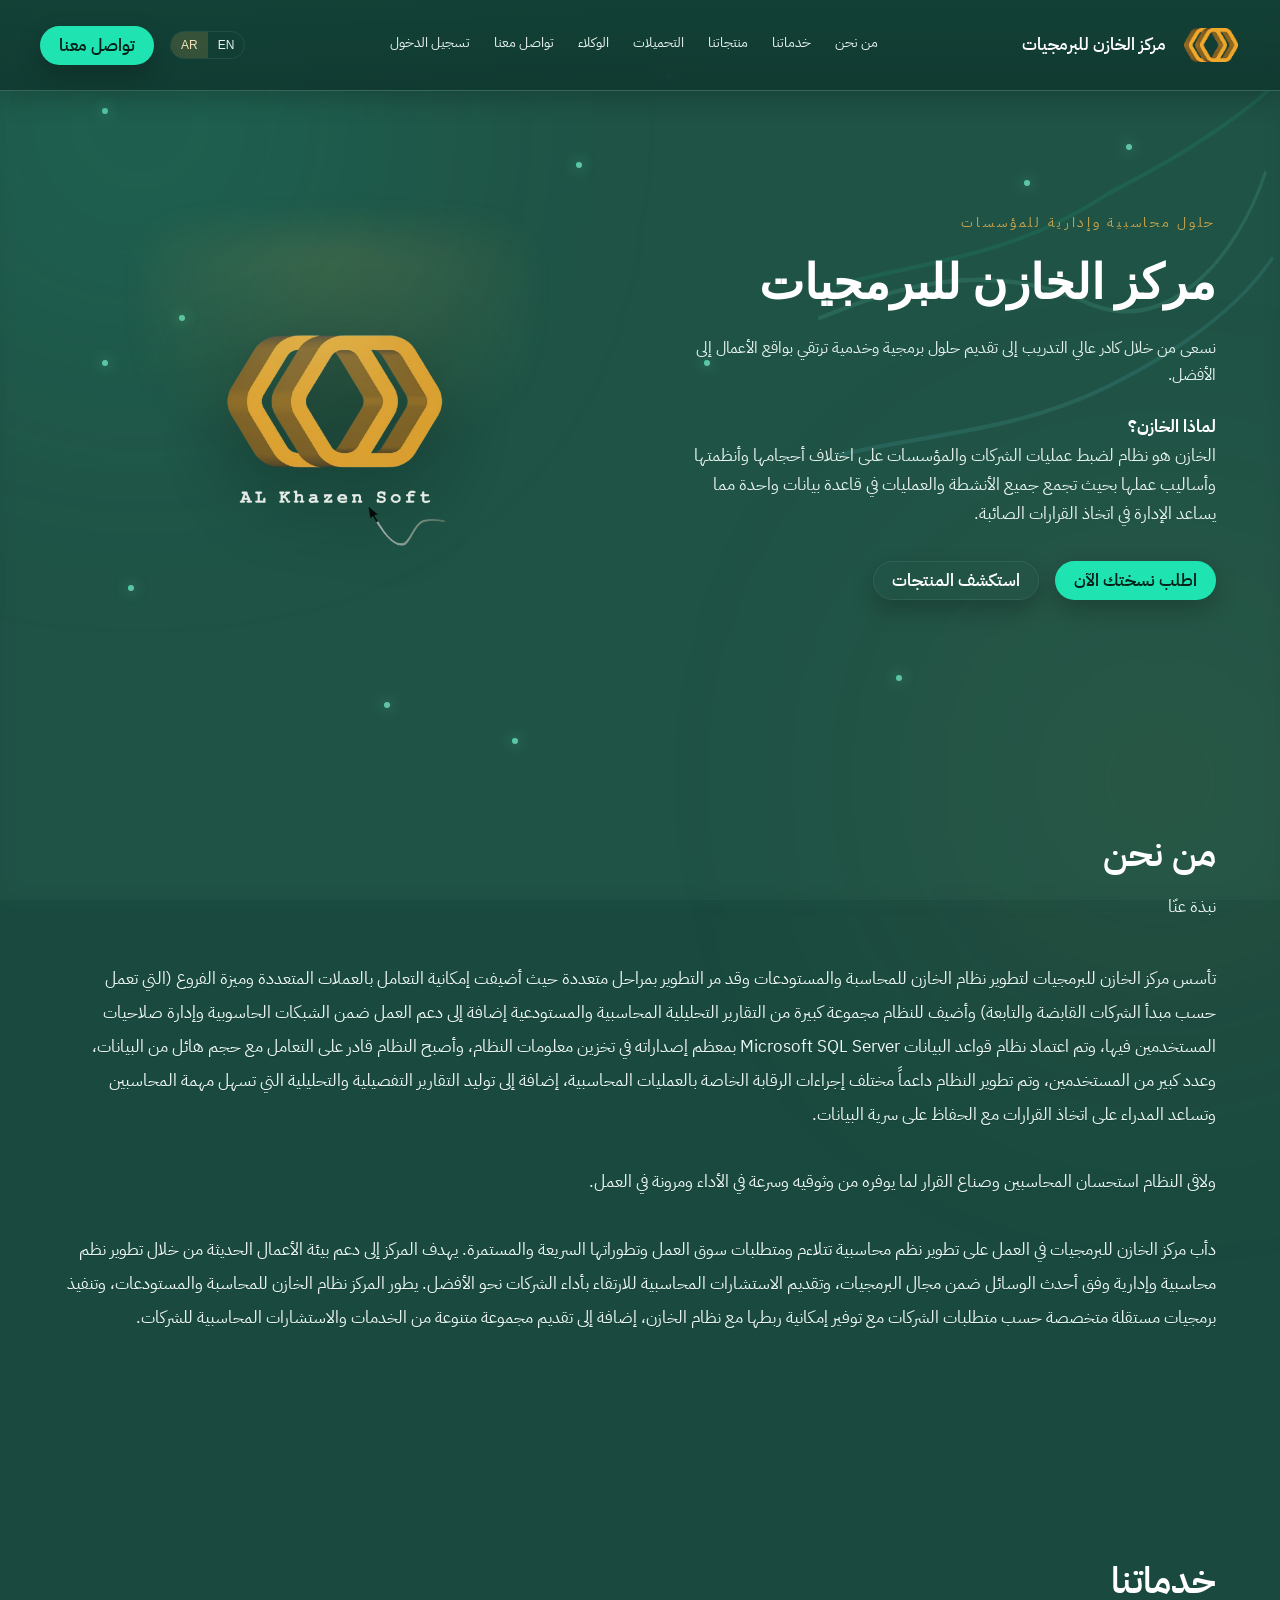
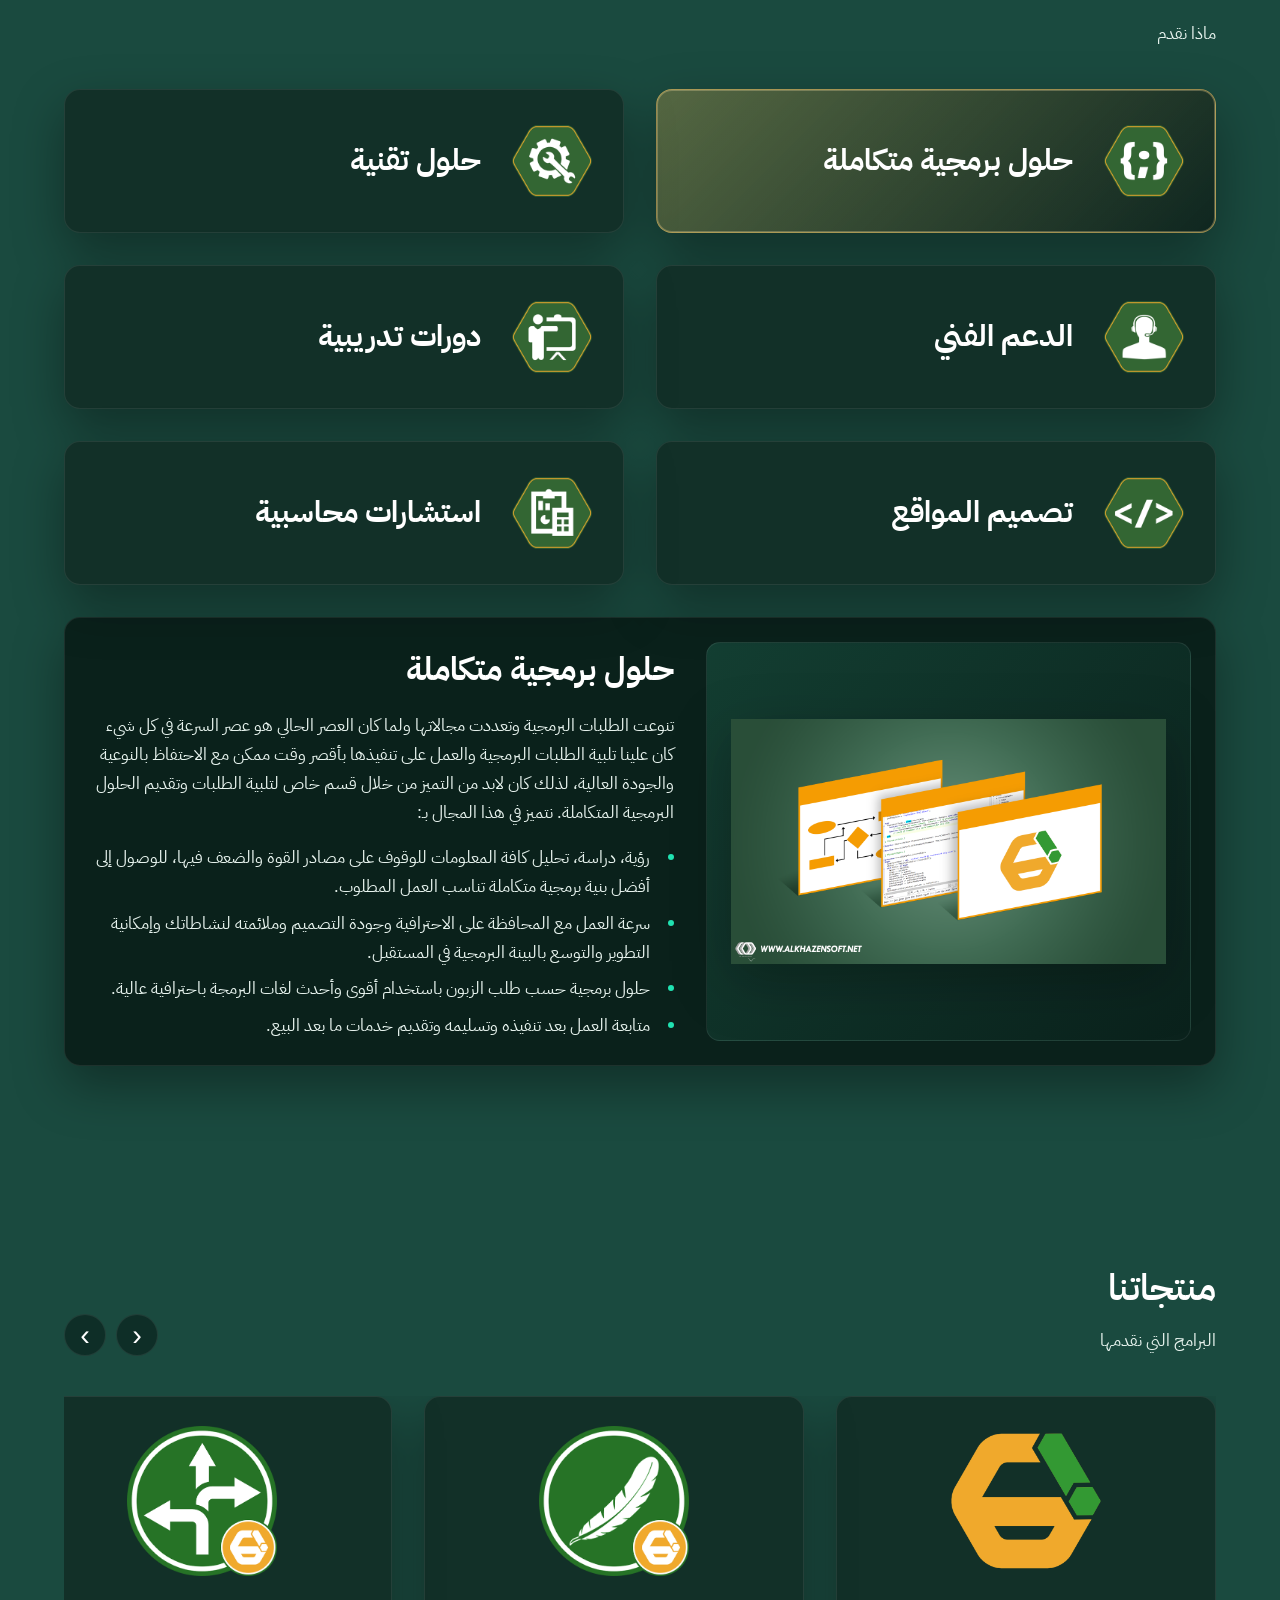
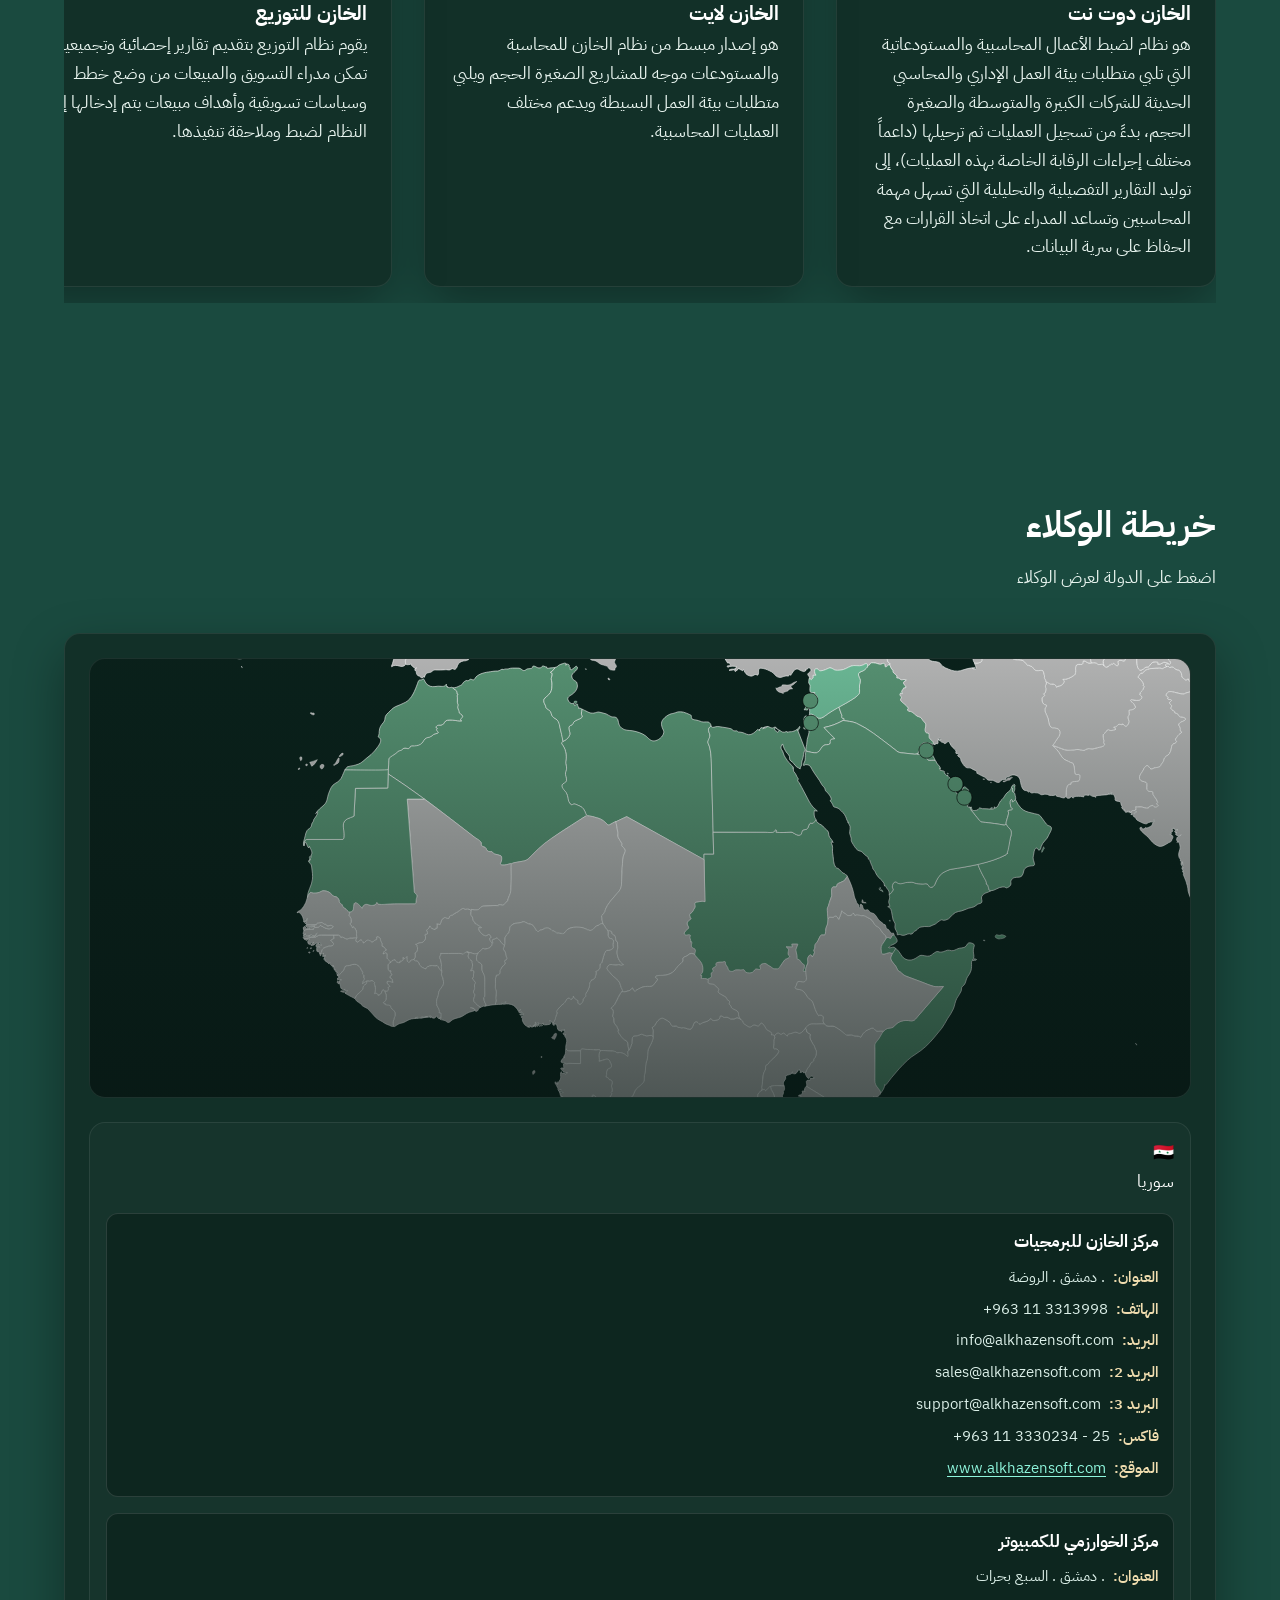
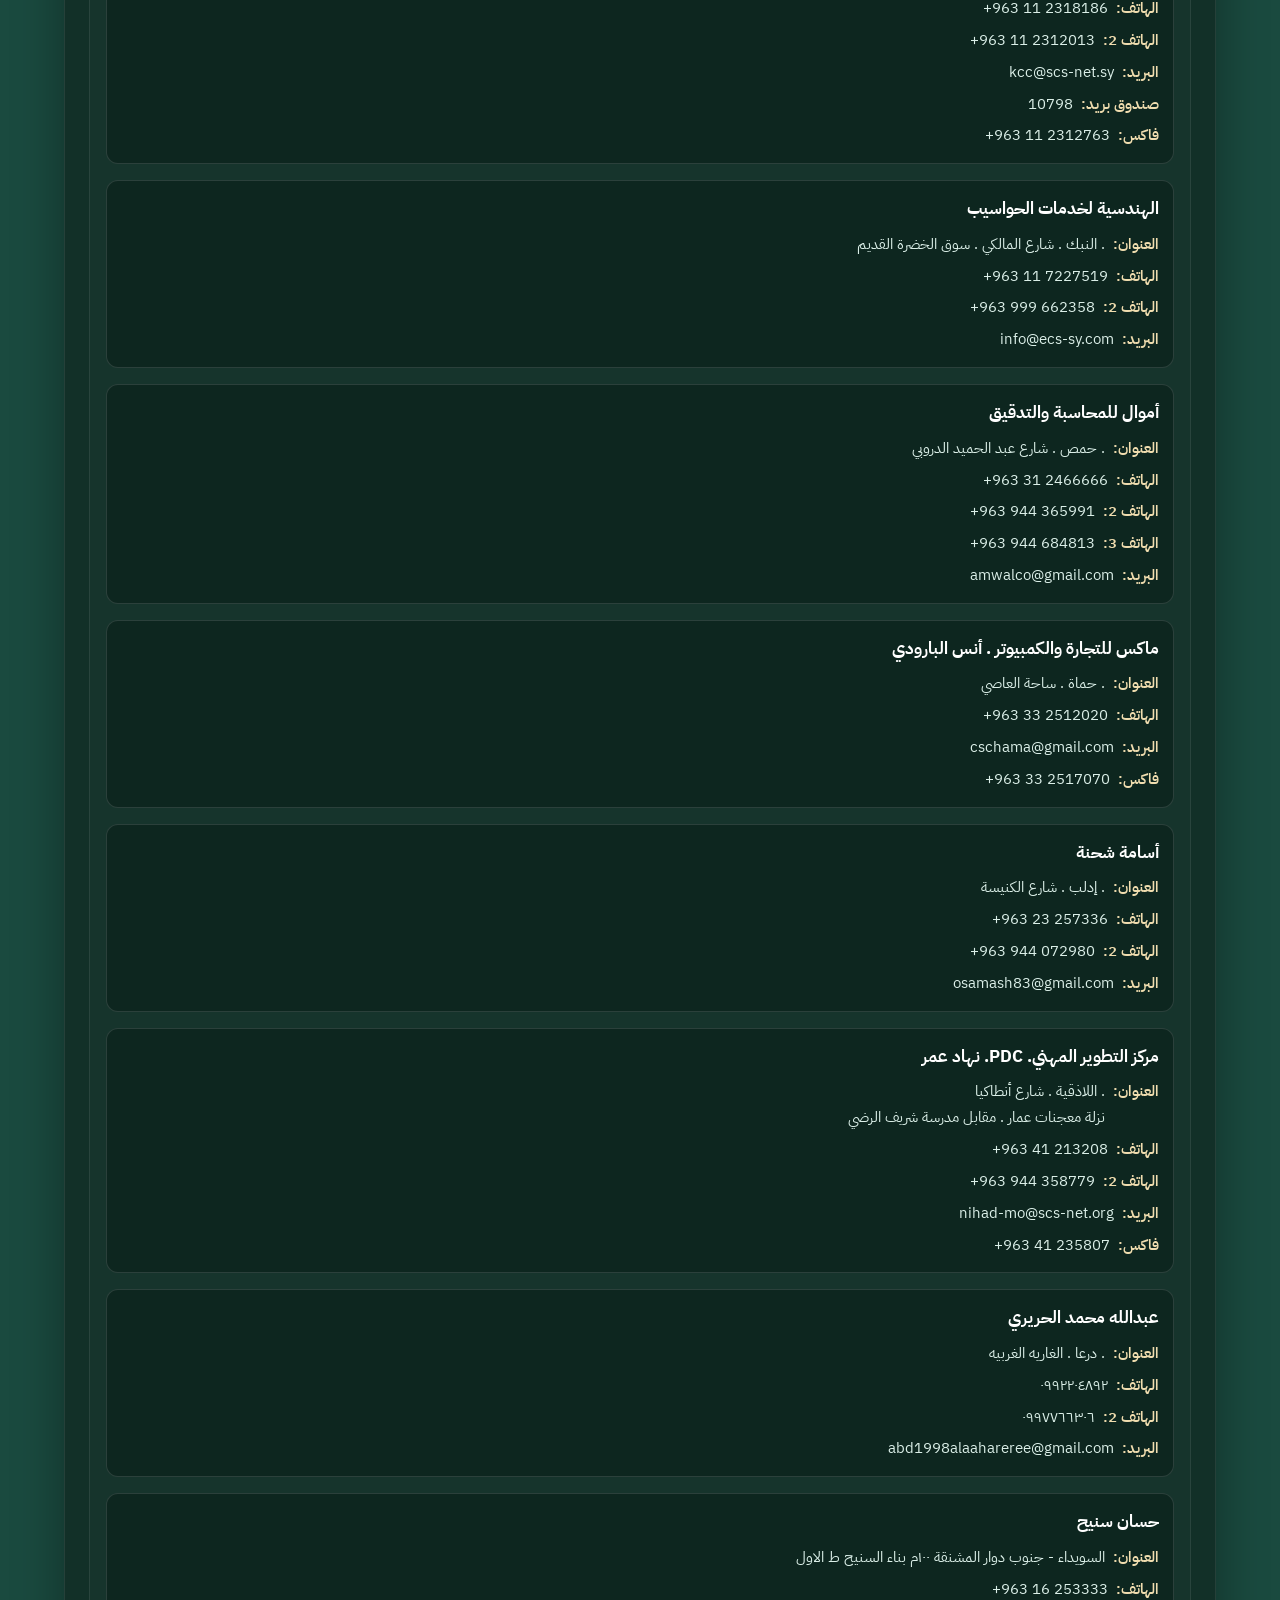
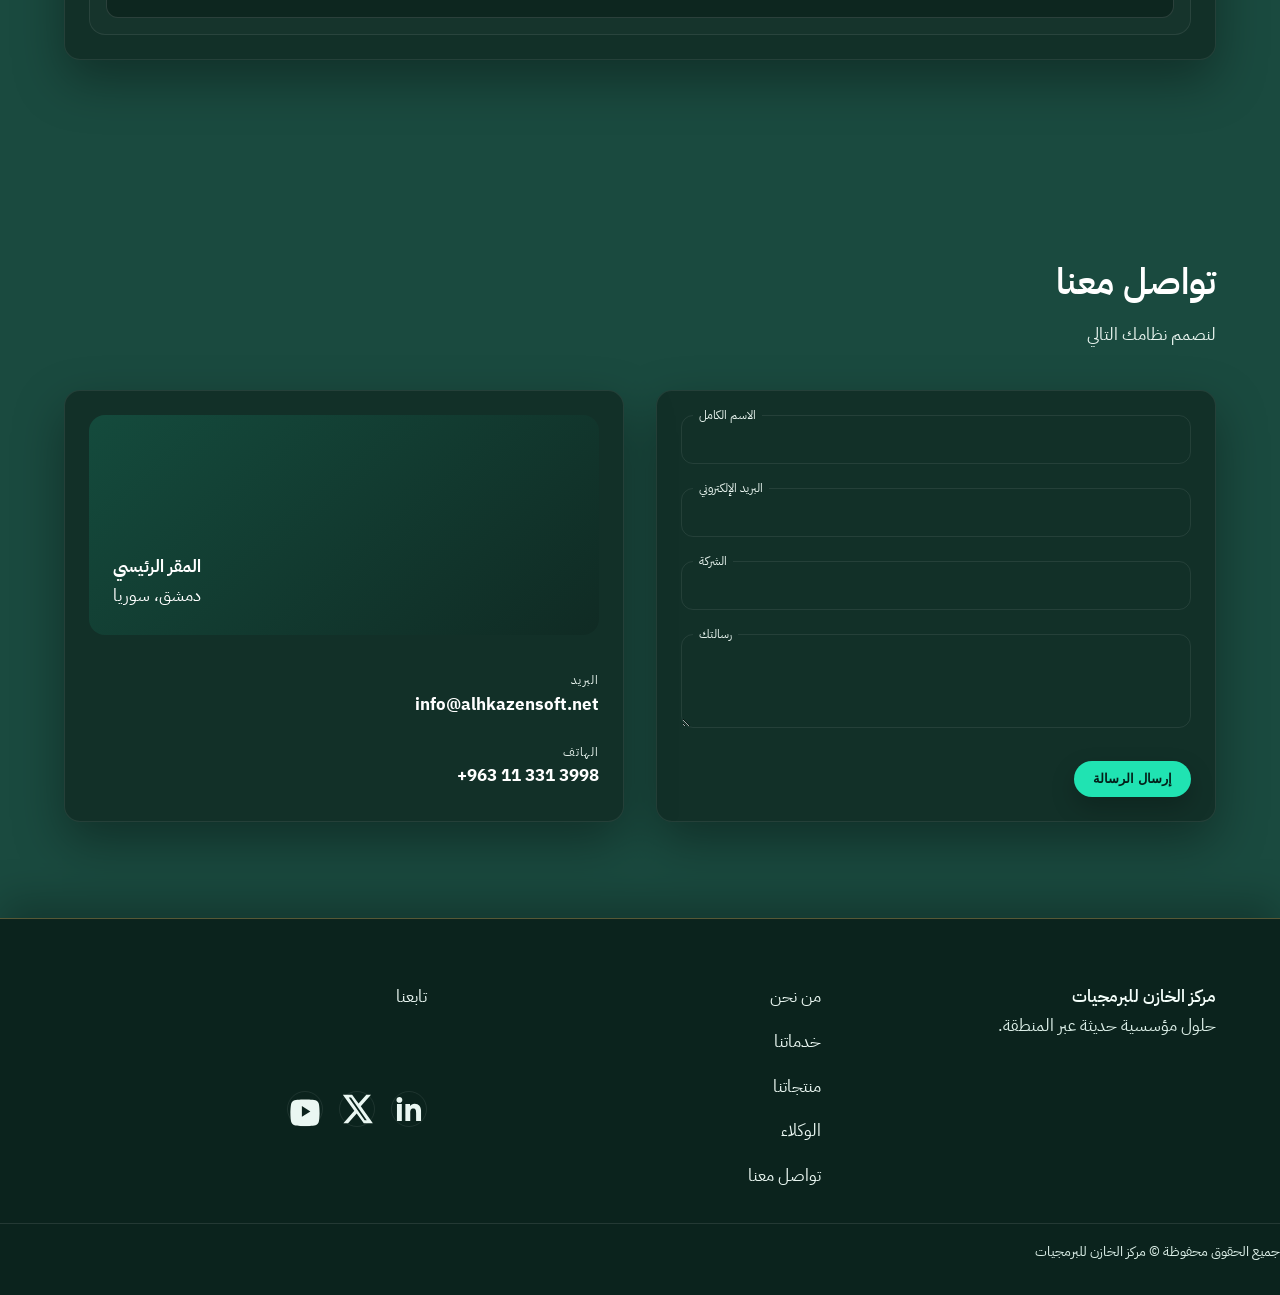
<file: index.html>
﻿<!doctype html>
<html lang="en">
<head>
  <meta charset="utf-8" />
  <meta name="viewport" content="width=device-width, initial-scale=1" />
  <title>Al-Khazen Software | Enterprise Solutions</title>
  <link rel="preconnect" href="https://fonts.googleapis.com" />
  <link rel="preconnect" href="https://fonts.gstatic.com" crossorigin />
  <link href="https://fonts.googleapis.com/css2?family=Cormorant+Garamond:wght@500;600;700&family=IBM+Plex+Sans+Arabic:wght@300;400;500;600;700&family=Space+Grotesk:wght@300;400;500;600;700&display=swap" rel="stylesheet" />
  <link rel="stylesheet" href="style.css" />
</head>
<body class="lang-ar">
  <div class="bg-layer gradient" aria-hidden="true"></div>
  <div class="bg-layer grid" aria-hidden="true"></div>
  <div class="bg-layer glow" aria-hidden="true"></div>
  <div class="bg-layer particles" aria-hidden="true">
    <span class="particle p1"></span>
    <span class="particle p2"></span>
    <span class="particle p3"></span>
    <span class="particle p4"></span>
    <span class="particle p5"></span>
    <span class="particle p6"></span>
    <span class="particle p7"></span>
    <span class="particle p8"></span>
    <span class="particle p9"></span>
    <span class="particle p10"></span>
    <span class="particle p11"></span>
    <span class="particle p12"></span>
  </div>
  <div class="bg-layer chart-lines" aria-hidden="true">
    <svg viewBox="0 0 900 420" preserveAspectRatio="none">
      <path class="chart-line line-1" d="M10,320 C120,280 180,220 260,240 C340,260 410,180 490,170 C560,160 650,110 760,140 C820,160 870,120 890,80" />
      <path class="chart-line line-2" d="M10,360 C140,330 210,300 290,270 C380,230 440,260 520,230 C600,200 690,210 780,180 C840,160 875,140 895,120" />
      <path class="chart-line line-3" d="M10,280 C120,250 210,260 290,210 C370,160 430,180 520,150 C610,120 690,130 780,90 C840,70 880,50 895,40" />
    </svg>
  </div>
  <div class="bg-glow bg-glow-1" aria-hidden="true"></div>
  <div class="bg-glow bg-glow-2" aria-hidden="true"></div>
  <div class="bg-particles" aria-hidden="true">
    <span class="particle p1"></span>
    <span class="particle p2"></span>
    <span class="particle p3"></span>
    <span class="particle p4"></span>
    <span class="particle p5"></span>
    <span class="particle p6"></span>
    <span class="particle p7"></span>
    <span class="particle p8"></span>
  </div>

  <header class="site-header">
    <div class="container header-inner">
      <div class="brand">
        <div class="logo-slot header" aria-label="Logo">
          <img class="header-logo-img" src="assets/img/LogoAlkhazensoft2.png" alt="Al-Khazen Logo" />
        </div>
        <div class="brand-text">
          <span class="en">Al-Khazen Software</span>
          <span class="ar">مركز الخازن للبرمجيات</span>
        </div>
      </div>

      <nav class="main-nav" id="mainNav">
        <a href="#about"><span class="en">About</span><span class="ar">من نحن</span></a>
        <a href="#services"><span class="en">Services</span><span class="ar">خدماتنا</span></a>
        <a href="#products"><span class="en">Products</span><span class="ar">منتجاتنا</span></a>
        <a href="downloads.html"><span class="en">Downloads</span><span class="ar">التحميلات</span></a>
        <a href="#agents"><span class="en">Agents</span><span class="ar">الوكلاء</span></a>
        <a href="#contact"><span class="en">Contact</span><span class="ar">تواصل معنا</span></a>
        <a href="login.html"><span class="en">Login</span><span class="ar">تسجيل الدخول</span></a>
      </nav>

      <div class="header-actions">
        <button class="nav-toggle" type="button" aria-expanded="false" aria-controls="mainNav">
          <span class="en">Menu</span>
          <span class="ar">القائمة</span>
        </button>
        <div class="lang-switch">
          <button type="button" data-lang="en">EN</button>
          <button type="button" data-lang="ar">AR</button>
        </div>
        <a href="#contact" class="btn primary">
          <span class="en">Contact Us</span>
          <span class="ar">تواصل معنا</span>
        </a>
      </div>
    </div>
  </header>

  <main>
    <section class="hero" id="home" data-animate>
      <div class="container hero-grid">
        <div class="hero-copy">
          <div class="eyebrow">
            <span class="en">Enterprise Accounting & Business Solutions</span>
            <span class="ar">حلول محاسبية وإدارية للمؤسسات</span>
          </div>
          <h1 class="hero-headline">
            <span class="en">Al-Khazen Software Center</span>
            <span class="ar">مركز الخازن للبرمجيات</span>
          </h1>
          <div class="lang-block lead">
            <p class="en">We seek, through a highly trained staff, to provide software and service solutions that elevate the business reality for the better.</p>
            <p class="ar">نسعى من خلال كادر عالي التدريب إلى تقديم حلول برمجية وخدمية ترتقي بواقع الأعمال إلى الأفضل.</p>
          </div>
          <div class="hero-sub lang-block">
            <p class="en"><strong>Why To Use Al-Khazen.Net?</strong><br>Al-Khazen is a system for controlling the operations of companies and corporations of all sizes, systems and methods of work so that all activities and operations are gathered in one database, which helps management in making the right decisions.</p>
            <p class="ar"><strong>لماذا الخازن؟</strong><br>الخازن هو نظام لضبط عمليات الشركات والمؤسسات على اختلاف أحجامها وأنظمتها وأساليب عملها بحيث تجمع جميع الأنشطة والعمليات في قاعدة بيانات واحدة مما يساعد الإدارة في اتخاذ القرارات الصائبة.</p>
          </div>
          <div class="hero-actions">
            <a href="#contact" class="btn primary">
              <span class="en">Request Your Copy</span>
              <span class="ar">اطلب نسختك الآن</span>
            </a>
            <a href="#products" class="btn ghost">
              <span class="en">Explore Products</span>
              <span class="ar">استكشف المنتجات</span>
            </a>
          </div>
        </div>

        <div class="hero-visual" aria-hidden="true">
          <div class="hero-logo">
            <div class="logo-frame">
              <img class="hero-logo-img" src="assets/img/unnamed-removebg-preview.png" alt="Al-Khazen Logo" />
            </div>
            <div class="logo-aura"></div>
          </div>
        </div>
      </div>
    </section>

    <section class="about" id="about" data-animate>
      <div class="container">
        <div class="section-header">
          <div>
            <h2><span class="en">About Us</span><span class="ar">من نحن</span></h2>
            <p class="section-subtitle lang-block"><span class="en">Who We Are</span><span class="ar">نبذة عنّا</span></p>
          </div>
        </div>
        <div class="about-grid">
          <div class="about-text lang-block">
            <p class="en">Al Khazen Software Center was established to develop Al Khazen Accounting and Warehouse System. The development went through multiple stages, where the possibility of dealing in multiple currencies and the branch feature (which operate according to the principle of holding and subsidiary companies) were added. A wide range of accounting and warehouse analytical reports were added to the system, in addition to supporting work within computer networks and managing user permissions. In it, the Microsoft SQL Server database system was adopted in most of its versions to store system information, and the system became capable of dealing with a huge volume of data and a large number of users, and the system was developed to support various control procedures for accounting operations, in addition to generating detailed and analytical reports. Which facilitates the task of accountants and helps managers make decisions while maintaining the confidentiality of data.
              <br><br>
              The system has been well received by accountants and decision makers because of the reliability, speed of performance, and flexibility of work it provides.
              <br><br>
              Al Khazen Software Center has been working on developing accounting systems that are compatible with the requirements of the labor market and its rapid and continuous developments. The center aims to support the modern business environment by developing accounting and administrative systems according to the latest methods in the field of software, and providing accounting consultations to improve companies’ performance for the better. The center develops Al Khazen system for accounting and warehouses, and implements specialized independent software according to companies’ requirements while providing the possibility of linking it with Al Khazen system, in addition to providing a variety of accounting services and consultations for companies.</p>
            <p class="ar">تأسس مركز الخازن للبرمجيات لتطوير نظام الخازن للمحاسبة والمستودعات وقد مر التطوير بمراحل متعددة حيث أضيفت إمكانية التعامل بالعملات المتعددة وميزة الفروع (التي تعمل حسب مبدأ الشركات القابضة والتابعة) وأضيف للنظام مجموعة كبيرة من التقارير التحليلية المحاسبية والمستودعية إضافة إلى دعم العمل ضمن الشبكات الحاسوبية وإدارة صلاحيات المستخدمين فيها، وتم اعتماد نظام قواعد البيانات Microsoft SQL Server بمعظم إصداراته في تخزين معلومات النظام، وأصبح النظام قادر على التعامل مع حجم هائل من البيانات، وعدد كبير من المستخدمين، وتم تطوير النظام داعماً مختلف إجراءات الرقابة الخاصة بالعمليات المحاسبية، إضافة إلى توليد التقارير التفصيلية والتحليلية التي تسهل مهمة المحاسبين وتساعد المدراء على اتخاذ القرارات مع الحفاظ على سرية البيانات.
              <br><br>
              ولاقى النظام استحسان المحاسبين وصناع القرار لما يوفره من وثوقيه وسرعة في الأداء ومرونة في العمل.
              <br><br>
              دأب مركز الخازن للبرمجيات في العمل على تطوير نظم محاسبية تتلاءم ومتطلبات سوق العمل وتطوراتها السريعة والمستمرة. يهدف المركز إلى دعم بيئة الأعمال الحديثة من خلال تطوير نظم محاسبية وإدارية وفق أحدث الوسائل ضمن مجال البرمجيات، وتقديم الاستشارات المحاسبية للارتقاء بأداء الشركات نحو الأفضل. يطور المركز نظام الخازن للمحاسبة والمستودعات، وتنفيذ برمجيات مستقلة متخصصة حسب متطلبات الشركات مع توفير إمكانية ربطها مع نظام الخازن، إضافة إلى تقديم مجموعة متنوعة من الخدمات والاستشارات المحاسبية للشركات.</p>
          </div>
        </div>
      </div>
    </section>

    <section class="services" id="services" data-animate>
      <div class="container">
        <div class="section-header">
          <div>
            <h2><span class="en">Services</span><span class="ar">خدماتنا</span></h2>
            <p class="section-subtitle lang-block"><span class="en">What We Provide</span><span class="ar">ماذا نقدم</span></p>
          </div>
        </div>
        <div class="services-grid">
          <article class="service-card active">
            <div class="card-media"><img src="assets/img/services/prog.png" data-preview-src="assets/img/services/prog1.png" alt="" /></div>
            <div class="card-body">
              <div class="card-header">
                <h3><span class="en">Integrated Software Solutions</span><span class="ar">حلول برمجية متكاملة</span></h3>
                <button class="card-toggle" aria-expanded="false" aria-controls="service-1-detail">
                  <span class="en">Details</span>
                  <span class="ar">تفاصيل</span>
                  <span class="toggle-arrow" aria-hidden="true"></span>
                </button>
              </div>
              <div class="card-detail" id="service-1-detail" hidden>
                <div class="lang-block">
                  <div class="en"><p class="fst-italic">Software requests varied and their fields varied, and since the current era was the era of speed in everything, we had to meet software requests and work to implement them in the shortest possible time while maintaining high quality, so it was necessary to excel through a special section to meet requests and provide integrated software solutions. We are distinguished in this field by:</p><ul><li>A vision, study, and analysis of all information to find out the sources of strength and weakness in them, in order to reach the best integrated software structure that suits the required work.</li><li>Speed of work while maintaining professionalism, quality of design, its suitability for your activities, and the possibility of developing and expanding the software structure in the future.</li><li>Software solutions according to customer demand using the most powerful and latest programming languages with high professionalism.</li><li>Follow-up work after its implementation and delivery and provide after-sales services.</li></ul></div>
                  <div class="ar"><p class="fst-italic">تنوعت الطلبات البرمجية وتعددت مجالاتها ولما كان العصر الحالي هو عصر السرعة في كل شيء كان علينا تلبية الطلبات البرمجية والعمل على تنفيذها بأقصر وقت ممكن مع الاحتفاظ بالنوعية والجودة العالية، لذلك كان لابد من التميز من خلال قسم خاص لتلبية الطلبات وتقديم الحلول البرمجية المتكاملة. نتميز في هذا المجال بـ:</p><ul><li>رؤية، دراسة، تحليل كافة المعلومات للوقوف على مصادر القوة والضعف فيها، للوصول إلى أفضل بنية برمجية متكاملة تناسب العمل المطلوب.</li><li>سرعة العمل مع المحافظة على الاحترافية وجودة التصميم وملائمته لنشاطاتك وإمكانية التطوير والتوسع بالبينة البرمجية في المستقبل.</li><li>حلول برمجية حسب طلب الزبون باستخدام أقوى وأحدث لغات البرمجة باحترافية عالية.</li><li>متابعة العمل بعد تنفيذه وتسليمه وتقديم خدمات ما بعد البيع.</li></ul></div>
                </div>
              </div>
            </div>
          </article>
          <article class="service-card">
            <div class="card-media"><img src="assets/img/services/techsrvc.png" data-preview-src="assets/img/services/techsrvc1.png" alt="" /></div>
            <div class="card-body">
              <div class="card-header">
                <h3><span class="en">Technical Solutions</span><span class="ar">حلول تقنية</span></h3>
                <button class="card-toggle" aria-expanded="false" aria-controls="service-2-detail">
                  <span class="en">Details</span>
                  <span class="ar">تفاصيل</span>
                  <span class="toggle-arrow" aria-hidden="true"></span>
                </button>
              </div>
              <div class="card-detail" id="service-2-detail" hidden>
                <div class="lang-block">
                  <div class="en"><p>The center offers its clients the possibility to communicate and work with a specialized team of professionals, and seeks to provide integrated technical solutions and conduct studies of the nature of their work, not only with the aim of finding solutions to the problems they face, but also to provide services that help raise their work to the highest levels of development. A specialist team of technicians explains the proposed solutions and their implementation. The center provides technical support service as an essential part of the package of services available to it by conducting maintenance contracts with its clients in proportion to the nature of their work, and these contracts include:</p><h6>Building and Developing Networks:</h6><p>Studying the work system and defining a plan for the design of the two types of network (LAN - WAN) between the company&#039;s points (branches, departments, warehouses) and securing the necessary communications between them.</p><h6>Information Security:</h6><p>The problem of information loss and damage is one of the main problems that any company may face, so we provide a set of the latest technical solutions that help ensure and preserve information from loss and breaches that threaten information security.</p><h6>Internal Email:</h6><p>One of the most important modern communication methods that must be available in the company due to the importance of the speed of communication and privacy at work, using the internal e-mail system.</p><h6>After Sales Service:</h6><p>It is a package of services provided by the company to satisfy its customers, the most important of which are<ul><li>Conducting periodic maintenance contracts by which the Center is committed to facilitating work matters between users and solving problems that may arise from misuse.</li><li>Providing service programs that users need to complete the work.</li><li>Providing additional equipment (printers, cameras, etc.) that are required by the modern work environment, providing guarantees for the sold equipment and ensuring free maintenance in the event of any defect in it during the warranty period.</li><li>Periodically develop operating systems, service programs and office applications, if new versions are available.</li></ul></p></div>
                  <div class="ar"><p>يقدم المركز لعملائه إمكانية التواصل والعمل مع فريق مختص من المحترفين، ويسعى لتقديم الحلول التقنية المتكاملة وإجراء الدراسات لطبيعة عملهم ليس فقط بهدف إيجاد الحلول للمشاكل التي يواجهونها وإنما لتقديم خدمات تساعد في الارتقاء بعملهم إلى أعلى مستويات التطور، فيضع الخطط التي تناسب العمل الخاص بهم ويقوم فريق مختص من الفنيين بشرح الحلول المقترحة وتطبيقها. يقوم المركز بتقديم خدمة الدعم التقني كجزء أساسي من باقة الخدمات المتوفرة لديه وذلك من خلال إجراء عقود الصيانة مع عملائه بما يتناسب مع طبيعة عمل كل منهم، وتشمل هذه العقود:</p><h6>بناء وتطوير الشبكات:</h6><p>دراسة نظام العمل وتحديد خطة لتصميم الشبكة بنوعيها (LAN - WAN) بين نقاط الشركة (فروع, إدارة, مستودعات) وتأمين الاتصالات اللازمة لذلك بينها.</p><h6>أمن المعلومات:</h6><p>تعتبر مشكلة فقدان وتلف المعلومات من المشاكل الرئيسية التي قد تواجهها أي شركة, لذلك نوفر مجموعة من أحدث الحلول التقنية التي تساعد في ضمان وحفظ المعلومات من الضياع والاختراقات التي تهدد أمن المعلومات.</p><h6>البريد الإلكتروني الداخلي:</h6><p>من أهم أساليب التواصل الحديثة التي يجب توفرها في الشركة لأهمية ما توفره من سرعة في التواصل وخصوصية في العمل وذلك باستخدام نظام البريد الإلكتروني الداخلي.</p><h6>خدمة ما بعد البيع:</h6><p>هي باقة خدمات تقدمها الشركة لإرضاء عملائها, ومن أهمها<ul><li>إجراء عقود صيانة دورية يلتزم بها المركز بتيسير أمور العمل بين المستخدمين وحل المشاكل التي قد تظهر من سوء الاستخدام.</li><li>توفير البرامج الخدمية التي يحتاج إليها المستخدمين لإتمام العمل.</li><li>توفير التجهيزات الإضافية (طابعات، كاميرات ...إلخ) التي تتطلبها بيئة العمل الحديثة مع توفير الكفالات للتجهيزات المباعة والتكفل بالصيانة المجانية في حال حدوث أي خلل فيها خلال فترة الكفالة.</li><li>تطوير أنظمة التشغيل والبرامج الخدمية والتطبيقات المكتبية بشكل دوري في حال توفر إصدارات حديثة منها.</li></ul></p></div>
                </div>
              </div>
            </div>
          </article>
          <article class="service-card">
            <div class="card-media"><img src="assets/img/services/tech.png" data-preview-src="assets/img/services/tech1.png" alt="" /></div>
            <div class="card-body">
              <div class="card-header">
                <h3><span class="en">Technical Support</span><span class="ar">الدعم الفني</span></h3>
                <button class="card-toggle" aria-expanded="false" aria-controls="service-3-detail">
                  <span class="en">Details</span>
                  <span class="ar">تفاصيل</span>
                  <span class="toggle-arrow" aria-hidden="true"></span>
                </button>
              </div>
              <div class="card-detail" id="service-3-detail" hidden>
                <div class="lang-block">
                  <div class="en"><p>The technical support department at the center provides an outstanding after-sales service that allows our customers to obtain an ideal service that ensures that they solve their problems quickly and efficiently.</p><ul><li>To contact the technical support department via the website <a href="#">Click here</a>.</li><li>Join the "Ask and Al-Khazen Answers" group on Facebook <a href="https://www.facebook.com/groups/askalkhazen" target="_blank">Click here</a>.</li></ul></div>
                  <div class="ar"><p>يقدم قسم الدعم الفني لدى المركز خدمة ما بعد البيع متميزة تتيح لعملائنا الحصول على تخديم مثالي يؤمن لهم حل مشكلاتهم بسرعة وكفاءة عالية.</p><ul><li>للتواصل مع قسم الدعم الفني عبر الموقع <a href="#">اضغط هنا</a>.</li><li>للانضمام الى مجموعة "اسأل والخازن يجيب" عبر فيسبوك <a href="https://www.facebook.com/groups/askalkhazen" target="_blank">اضغط هنا</a>.</li></ul></div>
                </div>
              </div>
            </div>
          </article>
          <article class="service-card">
            <div class="card-media"><img src="assets/img/services/trn.png" data-preview-src="assets/img/services/trn1.png" alt="" /></div>
            <div class="card-body">
              <div class="card-header">
                <h3><span class="en">Training Courses</span><span class="ar">دورات تدريبية</span></h3>
                <button class="card-toggle" aria-expanded="false" aria-controls="service-4-detail">
                  <span class="en">Details</span>
                  <span class="ar">تفاصيل</span>
                  <span class="toggle-arrow" aria-hidden="true"></span>
                </button>
              </div>
              <div class="card-detail" id="service-4-detail" hidden>
                <div class="lang-block">
                  <div class="en"><p>The Center offers, through its accredited centers, a package of programs and training courses directed to specialists in accounting affairs.</p><ul><li>Check out our YouTube channel <a href="https://www.youtube.com/channel/UCofBDC6gA91TlVViLocj16g" target="_blank">Click here</a>.</li></ul></div>
                  <div class="ar"><p>يقدم المركز عبر مراكزه المعتمدة حزمة من البرامج والدورات التدريبية الموجهة للمختصين بالشأن المحاسبي.</p><ul><li>للاطلاع على قناتنا على موقع يوتيوب <a href="https://www.youtube.com/channel/UCofBDC6gA91TlVViLocj16g" target="_blank">اضغط هنا</a>.</li></ul></div>
                </div>
              </div>
            </div>
          </article>
          <article class="service-card">
            <div class="card-media"><img src="assets/img/services/webdes.png" data-preview-src="assets/img/services/webdes1.png" alt="" /></div>
            <div class="card-body">
              <div class="card-header">
                <h3><span class="en">Web Design</span><span class="ar">تصميم المواقع</span></h3>
                <button class="card-toggle" aria-expanded="false" aria-controls="service-5-detail">
                  <span class="en">Details</span>
                  <span class="ar">تفاصيل</span>
                  <span class="toggle-arrow" aria-hidden="true"></span>
                </button>
              </div>
              <div class="card-detail" id="service-5-detail" hidden>
                <div class="lang-block">
                  <div class="en"><p>Competition has developed within the Internet through websites and has gone beyond traditional publications and advertising, so companies had to distinguish themselves by designing a site that would attract the visitor, giving him a good impression of the company and its business activity. Having a strong website for your business on the Internet allows you to access various global markets to display your products and your services. We excel in this field with:</p><ul><li>Seeing, studying, and analyzing all the information about your business, and the competing sites for you, to identify the sources of strength and weakness in them, in order to reach the best distribution of content within the pages of the site.</li><li>The speed of work while maintaining professionalism, art, quality of design, and expression of your activities.</li><li>The design is compatible with search engines for easy publication and visibility on the first pages.</li><li>Building e-stores, the possibility of online payment, and opening the door to e-marketing.</li><li>Software solutions according to customer demand using the best programming languages and the latest technologies.</li></ul></div>
                  <div class="ar"><p>تطورت المنافسة ضمن شبكة الإنترنت عبر المواقع الالكترونية وتجاوزت المطبوعات والإعلان التقليدي، لذلك كان لابد للشركات من التميز من خلال تصميم موقع يجذب الزائر مانحاً إياه انطباعاً حسناً عن الشركة ونشاطها التجاري، فوجود موقع قوي لأعمالك على شبكة الانترنت يسمح لك بالوصول إلى مختلف الأسواق العالمية لعرض منتجاتك وخدماتك. نتميز في هذا المجال بـ:</p><ul><li>رؤية، دراسة، تحليل كافة المعلومات عن عملك، والمواقع المنافسة لك للوقوف على مصادر القوة والضعف فيها، للوصول إلى أفضل توزيع للمحتوى داخل صفحات الموقع.</li><li>سرعة العمل مع المحافظة على الاحترافية والفن وجودة التصميم وتعبيره عن نشاطاتك.</li><li>توافق التصميم مع محركات البحث لسهولة نشره وظهوره ضمن الصفحات الأولى.</li><li>بناء المتاجر الإلكترونية و إمكانية الدفع عبر الإنترنت وفتح باب التسويق الالكتروني.</li><li>حلول برمجية حسب طلب الزبون باستخدام أفضل لغات البرمجة وأحدث التقنيات.</li></ul></div>
                </div>
              </div>
            </div>
          </article>
          <article class="service-card">
            <div class="card-media"><img src="assets/img/services/acc.png" data-preview-src="assets/img/services/acc1.png" alt="" /></div>
            <div class="card-body">
              <div class="card-header">
                <h3><span class="en">Accounting Consulting</span><span class="ar">استشارات محاسبية</span></h3>
                <button class="card-toggle" aria-expanded="false" aria-controls="service-6-detail">
                  <span class="en">Details</span>
                  <span class="ar">تفاصيل</span>
                  <span class="toggle-arrow" aria-hidden="true"></span>
                </button>
              </div>
              <div class="card-detail" id="service-6-detail" hidden>
                <div class="lang-block">
                  <div class="en"><p>Accounting demands and needs varied and their fields were multiplied by companies, and since our era is the era of speed in everything, we had to meet these accounting requirements and work to implement them in the shortest possible time while maintaining high quality. Therefore, we sought to excel in this field through a special department for fulfilling orders and providing integrated accounting solutions.</p></div>
                  <div class="ar"><p>تنوعت الطلبات والاحتياجات المحاسبية وتعددت مجالاتها لدى الشركات، ولما كان عصرنا هو عصر السرعة في كل شيء كان علينا تلبية هذه المتطلبات المحاسبية والعمل على تنفيذها بأقصر وقت ممكن مع الاحتفاظ بالنوعية والجودة العالية، لذلك سعينا للتميز في هذا المجال من خلال قسم خاص بتلبية الطلبات وتقديم الحلول المحاسبية المتكاملة.</p></div>
                </div>
              </div>
            </div>
          </article>
        </div>
        <div class="service-preview" id="servicePreview" aria-live="polite">
          <div class="preview-media">
            <img id="servicePreviewImg" src="" alt="" />
          </div>
          <div class="preview-content">
            <h3 class="service-preview-title" id="servicePreviewTitle"></h3>
            <div class="service-preview-body" id="servicePreviewBody"></div>
          </div>
        </div>
      </div>
    </section>

    <section class="products" id="products" data-animate>
      <div class="container">
        <div class="section-header products-head">
          <div>
            <h2><span class="en">Products</span><span class="ar">منتجاتنا</span></h2>
            <p class="section-subtitle lang-block"><span class="en">Software We Provide</span><span class="ar">البرامج التي نقدمها</span></p>
          </div>
          <div class="products-controls">
            <button type="button" class="products-nav prev" aria-label="Previous products">
              <span aria-hidden="true">‹</span>
            </button>
            <button type="button" class="products-nav next" aria-label="Next products">
              <span aria-hidden="true">›</span>
            </button>
          </div>
        </div>
        <div class="products-grid en">
          <article class="product-card">
            <div class="product-media"><img src="assets/img/products/61logov32nograd.png" alt="" /></div>
            <div class="card-body">
              <h3>Al-Khazen.Net</h3>
              <div class="legacy-body"><p>It is a system for controlling accounting and warehousing work that meets the requirements of the modern administrative and accounting work environment for large, medium and small-sized companies, starting from recording operations and then posting them (supporting the various control procedures for these operations), to generating detailed and analytical reports that facilitate the task of accountants and help managers make decisions while maintaining the confidentiality of the data.<br>Al-Khazen.net is based on the Microsoft SQL Server system within the Windows operating environment, which is characterized by speed, reliability and optimum performance for long periods of operation.<br>The system came in its current version as a result of a series of painstaking work since 1988 and after a series of previous versions starting with version 1 and ending with the current version where the experiences gained from all these versions were poured into the new version of our accounting systems Al-Khazen.net.</p></div>
            </div>
          </article>
          <article class="product-card">
            <div class="product-media"><img src="assets/img/products/lighticon.png" alt="" /></div>
            <div class="card-body">
              <h3>Al-Khazen Lite</h3>
              <div class="legacy-body"><p>It is a simplified version of Al-Khazen Accounting and Warehousing System directed to small-sized projects and meets the requirements of a simple work environment and supports various accounting operations (from receipt and payment) in addition to managing multiple warehouse operations.</p></div>
            </div>
          </article>
          <article class="product-card">
            <div class="product-media"><img src="assets/img/products/dsiticon.png" alt="" /></div>
            <div class="card-body">
              <h3>Distribution System</h3>
              <div class="legacy-body"><p>The distribution system provides statistical and aggregate reports that enable marketing and sales managers to set marketing plans, policies and sales targets that are entered into the system to control and monitor the implementation of these policies and objectives to the fullest extent.</p></div>
            </div>
          </article>
          <article class="product-card">
            <div class="product-media"><img src="assets/img/products/Pocketicon.png" alt="" /></div>
            <div class="card-body">
              <h3>Al-Khazen Pocket</h3>
              <div class="legacy-body"><p>It is a system aimed at controlling and accelerating the work of sales representatives during their tours, achieving control over their workflow and following up their operations, starting from registering customer orders to filling cars, and then entering sales operations, returns and cash payments.</p></div>
            </div>
          </article>
          <article class="product-card">
            <div class="product-media"><img src="assets/img/products/Assetsicon.png" alt="" /></div>
            <div class="card-body">
              <h3>Fixed Assets</h3>
              <div class="legacy-body"><p>A system to manage fixed assets according to international accounting standards, with tracking, depreciation, and comprehensive asset history.</p></div>
            </div>
          </article>
          <article class="product-card">
            <div class="product-media"><img src="assets/img/products/HRicon.png" alt="" /></div>
            <div class="card-body">
              <h3>Human Resources</h3>
              <div class="legacy-body"><p>HR management from employee archives to time attendance, payroll, and integration with Al-Khazen accounting systems.</p></div>
            </div>
          </article>
          <article class="product-card">
            <div class="product-media"><img src="assets/img/products/resticon.png" alt="" /></div>
            <div class="card-body">
              <h3>Restaurants</h3>
              <div class="legacy-body"><p>Restaurant management system for table service, delivery, fast food, and cafés with flexible POS and reporting.</p></div>
            </div>
          </article>
          <article class="product-card">
            <div class="product-media"><img src="assets/img/products/transicon.png" alt="" /></div>
            <div class="card-body">
              <h3>Money Transfers</h3>
              <div class="legacy-body"><p>Secure money transfer system with full compliance, automated accounting entries, and operational controls.</p></div>
            </div>
          </article>
        </div>
        <div class="products-grid ar">
          <article class="product-card">
            <div class="product-media"><img src="assets/img/products/61logov32nograd.png" alt="" /></div>
            <div class="card-body">
              <h3>الخازن دوت نت</h3>
              <div class="legacy-body"><p>هو نظام لضبط الأعمال المحاسبية والمستودعاتية التي تلبي متطلبات بيئة العمل الإداري والمحاسبي الحديثة للشركات الكبيرة والمتوسطة والصغيرة الحجم، بدءً من تسجيل العمليات ثم ترحيلها (داعماً مختلف إجراءات الرقابة الخاصة بهذه العمليات)، إلى توليد التقارير التفصيلية والتحليلية التي تسهل مهمة المحاسبين وتساعد المدراء على اتخاذ القرارات مع الحفاظ على سرية البيانات.</p></div>
            </div>
          </article>
          <article class="product-card">
            <div class="product-media"><img src="assets/img/products/lighticon.png" alt="" /></div>
            <div class="card-body">
              <h3>الخازن لايت</h3>
              <div class="legacy-body"><p>هو إصدار مبسط من نظام الخازن للمحاسبة والمستودعات موجه للمشاريع الصغيرة الحجم ويلبي متطلبات بيئة العمل البسيطة ويدعم مختلف العمليات المحاسبية.</p></div>
            </div>
          </article>
          <article class="product-card">
            <div class="product-media"><img src="assets/img/products/dsiticon.png" alt="" /></div>
            <div class="card-body">
              <h3>الخازن للتوزيع</h3>
              <div class="legacy-body"><p>يقوم نظام التوزيع بتقديم تقارير إحصائية وتجميعية تمكن مدراء التسويق والمبيعات من وضع خطط وسياسات تسويقية وأهداف مبيعات يتم إدخالها إلى النظام لضبط وملاحقة تنفيذها.</p></div>
            </div>
          </article>
          <article class="product-card">
            <div class="product-media"><img src="assets/img/products/Pocketicon.png" alt="" /></div>
            <div class="card-body">
              <h3>الخازن للحواسب الكفية</h3>
              <div class="legacy-body"><p>هو نظام يهدف إلى ضبط وتسريع عمل مندوبي المبيعات خلال جولاتهم وتحقيق الرقابة على سير عملهم ومتابعة عملياتهم ابتداءاً من تسجيل طلبيات الزبائن إلى تعبئة السيارات، ومن ثم إدخال عمليات البيع والمردود والدفعات النقدية.</p></div>
            </div>
          </article>
          <article class="product-card">
            <div class="product-media"><img src="assets/img/products/Assetsicon.png" alt="" /></div>
            <div class="card-body">
              <h3>الخازن للأصول الثابتة</h3>
              <div class="legacy-body"><p>هو نظام يستخدم لضبط عمليات الأصول الثابتة وفق المعايير المحاسبية الدولية، بالإضافة إلى ضبط عمليات العهد وربط الأصل بالموظف الذي استلمه ومكان تواجده.</p></div>
            </div>
          </article>
          <article class="product-card">
            <div class="product-media"><img src="assets/img/products/HRicon.png" alt="" /></div>
            <div class="card-body">
              <h3>الخازن للموارد البشرية</h3>
              <div class="legacy-body"><p>هو نظام لإدارة الموارد البشرية من أرشـفة ذاتيات العاملين وتطـور أدائهم إلى ضبط ساعات دوام الموظفين وإجازاتهم واحتساب رواتبهم.</p></div>
            </div>
          </article>
          <article class="product-card">
            <div class="product-media"><img src="assets/img/products/resticon.png" alt="" /></div>
            <div class="card-body">
              <h3>الخازن للمطاعم</h3>
              <div class="legacy-body"><p>هو نظام لضبط أعمال المطاعم التي تعمل بنظام الطاولات والتوصيل للمنازل إضافة لمطاعم الوجبات السريعة والمقاهي.</p></div>
            </div>
          </article>
          <article class="product-card">
            <div class="product-media"><img src="assets/img/products/transicon.png" alt="" /></div>
            <div class="card-body">
              <h3>الخازن للحوالات المالية</h3>
              <div class="legacy-body"><p>يعتبر نظام الخازن للحوالات المالية الخيار الأول للشركات كونه يلبي متطلبات هذه المهنة الواسعة بأدق التفاصيل وأبسط الواجهات.</p></div>
            </div>
          </article>
        </div>
      </div>
    </section>

    <section class="agents" id="agents" data-animate>
      <div class="container">
        <div class="section-header">
          <div>
            <h2><span class="en">Agents Map</span><span class="ar">خريطة الوكلاء</span></h2>
            <p class="section-subtitle lang-block"><span class="en">Select a country to view agents</span><span class="ar">اضغط على الدولة لعرض الوكلاء</span></p>
          </div>
        </div>
        <div class="agents-grid">
          <div class="map-panel">
            <div class="map-surface arab-map" id="arabMap" aria-label="Arab world map"></div>
            <div class="agent-detail" id="agentDetail" data-country="sy"></div>
          </div>
        </div>
      </div>
    </section>

    <section class="contact" id="contact" data-animate>
      <div class="container">
        <div class="section-header">
          <div>
            <h2><span class="en">Contact</span><span class="ar">تواصل معنا</span></h2>
            <p class="section-subtitle lang-block"><span class="en">Let’s build your next system</span><span class="ar">لنصمم نظامك التالي</span></p>
          </div>
        </div>
        <div class="contact-grid">
          <form class="contact-form">
            <div class="field">
              <input type="text" name="name" placeholder=" " required />
              <label><span class="en">Full Name</span><span class="ar">الاسم الكامل</span></label>
            </div>
            <div class="field">
              <input type="email" name="email" placeholder=" " required />
              <label><span class="en">Email Address</span><span class="ar">البريد الإلكتروني</span></label>
            </div>
            <div class="field">
              <input type="text" name="company" placeholder=" " />
              <label><span class="en">Company</span><span class="ar">الشركة</span></label>
            </div>
            <div class="field">
              <textarea name="message" rows="4" placeholder=" " required></textarea>
              <label><span class="en">Message</span><span class="ar">رسالتك</span></label>
            </div>
            <button type="submit" class="btn primary">
              <span class="en">Send Message</span>
              <span class="ar">إرسال الرسالة</span>
            </button>
          </form>
          <div class="contact-card">
            <div class="map-embed">
              <div class="map-overlay">
                <h4><span class="en">Headquarters</span><span class="ar">المقر الرئيسي</span></h4>
                <p class="lang-block"><span class="en">Damascus, Syria</span><span class="ar">دمشق، سوريا</span></p>
              </div>
            </div>
            <div class="contact-details">
              <div>
                <span class="label en">Email</span><span class="label ar">البريد</span>
                <strong>info@alhkazensoft.net</strong>
              </div>
              <div>
                <span class="label en">Phone</span><span class="label ar">الهاتف</span>
                <strong class="value-ltr">+963 11 331 3998</strong>
              </div>
            </div>
          </div>
        </div>
      </div>
    </section>
  </main>

  <footer class="site-footer">
    <div class="container footer-grid">
      <div class="footer-brand">
        <div class="brand">
          <div class="brand-text">
            <span class="en">Al-Khazen Software</span>
            <span class="ar">مركز الخازن للبرمجيات</span>
          </div>
        </div>
        <p class="lang-block"><span class="en">Modern enterprise solutions across the region.</span><span class="ar">حلول مؤسسية حديثة عبر المنطقة.</span></p>
      </div>
      <div class="footer-links">
        <a href="#about"><span class="en">About</span><span class="ar">من نحن</span></a>
        <a href="#services"><span class="en">Services</span><span class="ar">خدماتنا</span></a>
        <a href="#products"><span class="en">Products</span><span class="ar">منتجاتنا</span></a>
        <a href="#agents"><span class="en">Agents</span><span class="ar">الوكلاء</span></a>
        <a href="#contact"><span class="en">Contact</span><span class="ar">تواصل معنا</span></a>
      </div>
      <div class="footer-social">
        <span class="en">Follow</span><span class="ar">تابعنا</span>
        <div class="social-row">
          <a href="#" aria-label="LinkedIn">
            <svg viewBox="0 0 24 24" aria-hidden="true"><path d="M6.94 8.5H3.5V20.5H6.94V8.5ZM5.22 3.5C4.08 3.5 3.15 4.43 3.15 5.57C3.15 6.7 4.08 7.64 5.22 7.64C6.36 7.64 7.29 6.7 7.29 5.57C7.29 4.43 6.36 3.5 5.22 3.5ZM20.5 13.1C20.5 10.37 18.96 8.22 15.98 8.22C14.43 8.22 13.29 9.04 12.77 9.8H12.73V8.5H9.44V20.5H12.89V14.67C12.89 13.12 13.18 11.63 15.1 11.63C16.99 11.63 17.02 13.4 17.02 14.78V20.5H20.5V13.1Z" fill="currentColor"/></svg>
          </a>
          <a href="https://twitter.com/alkhazensoft" aria-label="Twitter" target="_blank" rel="noopener">
            <svg viewBox="0 0 24 24" aria-hidden="true"><path d="M18.58 2H21.88L14.68 10.09L23.2 22H16.8L11.78 15.2L5.7 22H2.38L10.1 13.29L2 2H8.56L13.1 8.2L18.58 2ZM17.4 20H18.9L7.78 3.9H6.2L17.4 20Z" fill="currentColor"/></svg>
          </a>
          <a href="https://www.youtube.com/channel/UCofBDC6gA91TlVViLocj16g" aria-label="YouTube" target="_blank" rel="noopener">
            <svg viewBox="0 0 24 24" aria-hidden="true"><path d="M21.7 8.2C21.4 7.1 20.5 6.2 19.4 5.9C17.3 5.3 12 5.3 12 5.3C12 5.3 6.7 5.3 4.6 5.9C3.5 6.2 2.6 7.1 2.3 8.2C1.7 10.3 1.7 14.7 1.7 14.7C1.7 14.7 1.7 19.1 2.3 21.2C2.6 22.3 3.5 23.2 4.6 23.5C6.7 24.1 12 24.1 12 24.1C12 24.1 17.3 24.1 19.4 23.5C20.5 23.2 21.4 22.3 21.7 21.2C22.3 19.1 22.3 14.7 22.3 14.7C22.3 14.7 22.3 10.3 21.7 8.2ZM9.8 17.5V9.9L15.8 13.7L9.8 17.5Z" fill="currentColor"/></svg>
          </a>
        </div>
      </div>
    </div>
    <div class="footer-bottom">
      <span class="en">All rights reserved © Al-Khazen Software</span>
      <span class="ar">جميع الحقوق محفوظة © مركز الخازن للبرمجيات</span>
    </div>
  </footer>
  <script src="main.js" defer></script>
</body>
</html>
</file>
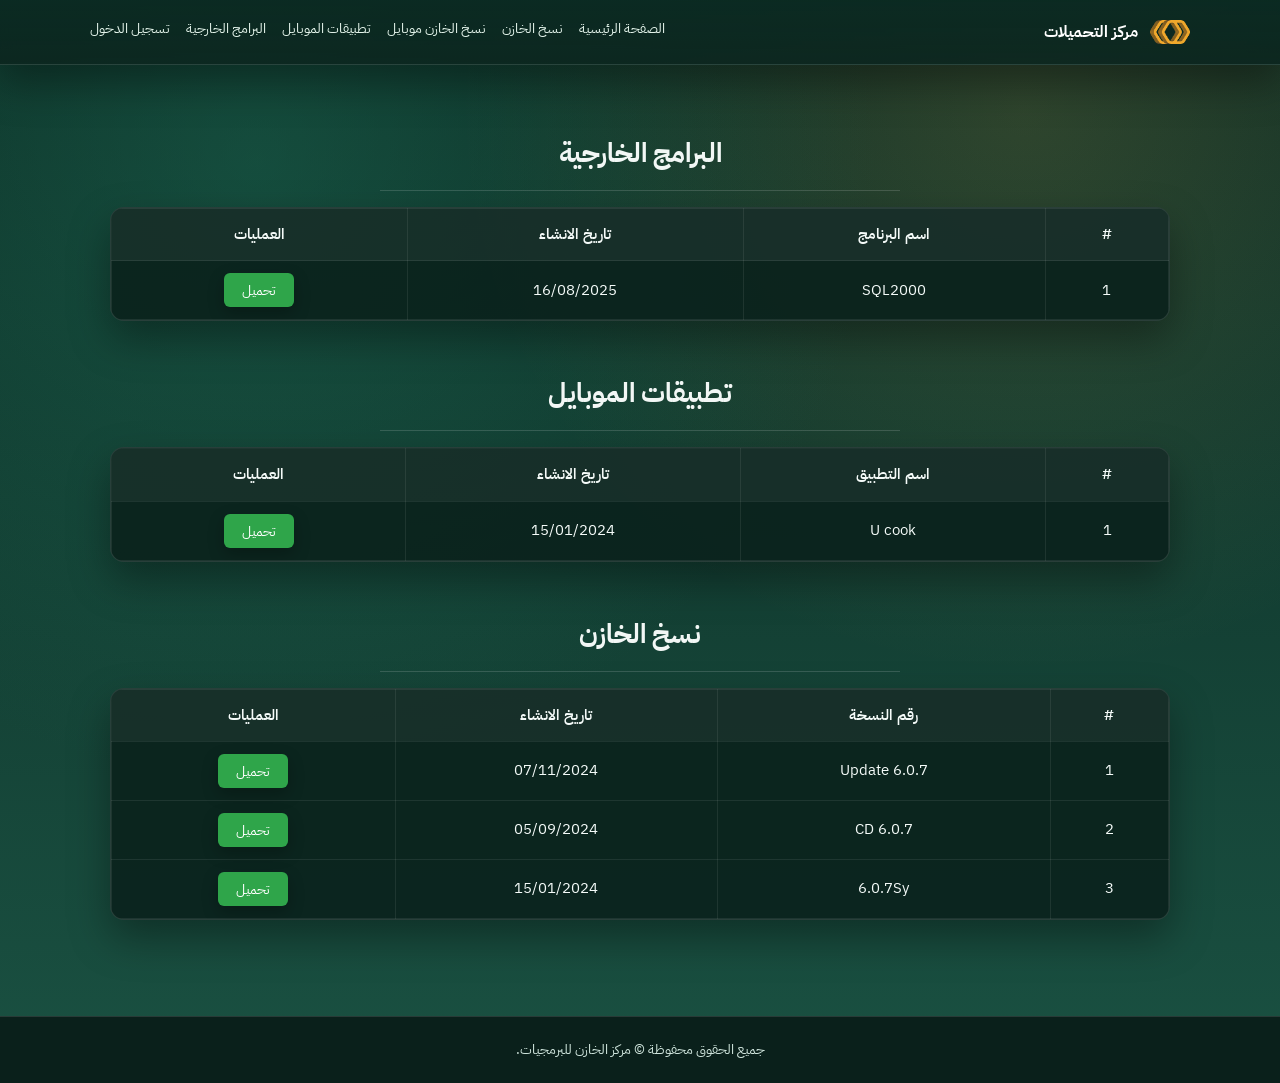
<file: downloads.html>
﻿<!doctype html>
<html lang="ar" dir="rtl">
<head>
  <meta charset="utf-8" />
  <meta name="viewport" content="width=device-width, initial-scale=1" />
  <title>مركز التحميلات</title>
  <link rel="preconnect" href="https://fonts.googleapis.com" />
  <link rel="preconnect" href="https://fonts.gstatic.com" crossorigin />
  <link href="https://fonts.googleapis.com/css2?family=IBM+Plex+Sans+Arabic:wght@300;400;500;600;700&display=swap" rel="stylesheet" />
  <link rel="stylesheet" href="portal.css" />
</head>
<body>
  <div class="page">
    <header class="topbar">
      <div class="container topbar-inner">
        <div class="brand">
          <img src="assets/img/LogoAlkhazensoft2.png" alt="مركز الخازن" />
          <strong>مركز التحميلات</strong>
        </div>

        <button class="nav-toggle" type="button">القائمة</button>

        <nav class="nav">
          <a href="index.html">الصفحة الرئيسية</a>
          <a href="#khazen">نسخ الخازن</a>
          <a href="#">نسخ الخازن موبايل</a>
          <a href="#mobile">تطبيقات الموبايل</a>
          <a href="#external">البرامج الخارجية</a>
          <a href="login.html">تسجيل الدخول</a>
        </nav>
      </div>
    </header>

    <main class="content">
      <section class="section" id="external">
        <div class="container">
          <h2 class="section-title">البرامج الخارجية</h2>
          <div class="table-card">
            <table class="data-table">
              <thead>
                <tr>
                  <th>#</th>
                  <th>اسم البرنامج</th>
                  <th>تاريخ الانشاء</th>
                  <th>العمليات</th>
                </tr>
              </thead>
              <tbody>
                <tr>
                  <td>1</td>
                  <td>SQL2000</td>
                  <td>16/08/2025</td>
                  <td><button class="btn download" type="button">تحميل</button></td>
                </tr>
              </tbody>
            </table>
          </div>
        </div>
      </section>

      <section class="section" id="mobile">
        <div class="container">
          <h2 class="section-title">تطبيقات الموبايل</h2>
          <div class="table-card">
            <table class="data-table">
              <thead>
                <tr>
                  <th>#</th>
                  <th>اسم التطبيق</th>
                  <th>تاريخ الانشاء</th>
                  <th>العمليات</th>
                </tr>
              </thead>
              <tbody>
                <tr>
                  <td>1</td>
                  <td>U cook</td>
                  <td>15/01/2024</td>
                  <td><button class="btn download" type="button">تحميل</button></td>
                </tr>
              </tbody>
            </table>
          </div>
        </div>
      </section>

      <section class="section" id="khazen">
        <div class="container">
          <h2 class="section-title">نسخ الخازن</h2>
          <div class="table-card">
            <table class="data-table">
              <thead>
                <tr>
                  <th>#</th>
                  <th>رقم النسخة</th>
                  <th>تاريخ الانشاء</th>
                  <th>العمليات</th>
                </tr>
              </thead>
              <tbody>
                <tr>
                  <td>1</td>
                  <td>Update 6.0.7</td>
                  <td>07/11/2024</td>
                  <td><button class="btn download" type="button">تحميل</button></td>
                </tr>
                <tr>
                  <td>2</td>
                  <td>CD 6.0.7</td>
                  <td>05/09/2024</td>
                  <td><button class="btn download" type="button">تحميل</button></td>
                </tr>
                <tr>
                  <td>3</td>
                  <td>6.0.7Sy</td>
                  <td>15/01/2024</td>
                  <td><button class="btn download" type="button">تحميل</button></td>
                </tr>
              </tbody>
            </table>
          </div>
        </div>
      </section>
    </main>

    <footer class="footer">
      <div class="container">
        جميع الحقوق محفوظة © مركز الخازن للبرمجيات.
      </div>
    </footer>
  </div>
  <script src="portal.js"></script>
</body>
</html>
</file>
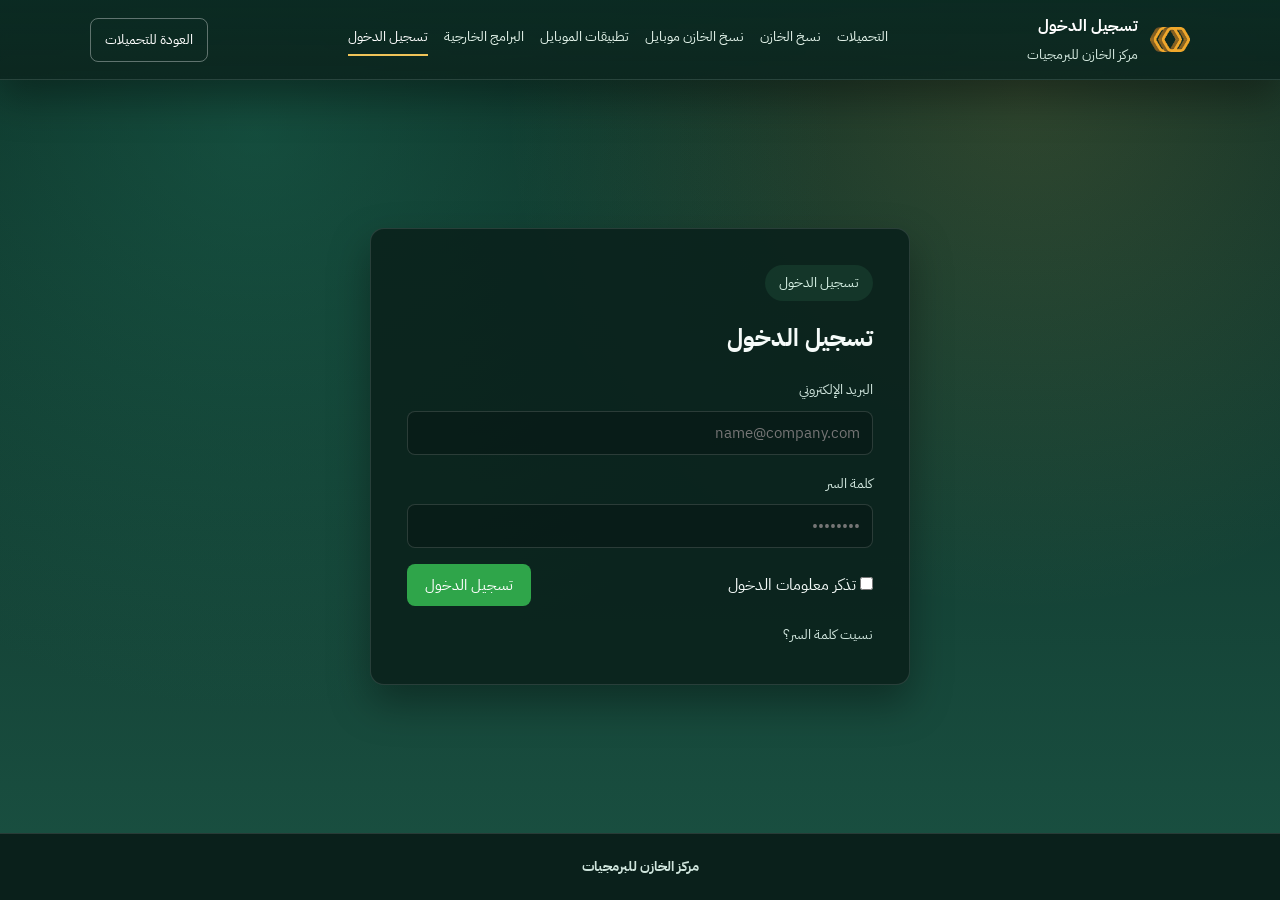
<file: login.html>
﻿<!doctype html>
<html lang="ar" dir="rtl">
<head>
  <meta charset="utf-8" />
  <meta name="viewport" content="width=device-width, initial-scale=1" />
  <title>تسجيل الدخول | مركز التحميلات</title>
  <link rel="preconnect" href="https://fonts.googleapis.com" />
  <link rel="preconnect" href="https://fonts.gstatic.com" crossorigin />
  <link href="https://fonts.googleapis.com/css2?family=IBM+Plex+Sans+Arabic:wght@300;400;500;600;700&family=Space+Grotesk:wght@400;500;600&display=swap" rel="stylesheet" />
  <link rel="stylesheet" href="portal.css" />
</head>
<body>
  <div class="page">
    <header class="topbar">
      <div class="container topbar-inner">
        <div class="brand">
          <img src="assets/img/LogoAlkhazensoft2.png" alt="Al-Khazen Logo" />
          <div class="brand-text">
            <strong>تسجيل الدخول</strong>
            <span>مركز الخازن للبرمجيات</span>
          </div>
        </div>

        <button class="nav-toggle" type="button">القائمة</button>

        <nav class="nav">
          <a href="downloads.html">التحميلات</a>
          <a href="downloads.html#khazen">نسخ الخازن</a>
          <a href="downloads.html">نسخ الخازن موبايل</a>
          <a href="downloads.html#mobile">تطبيقات الموبايل</a>
          <a href="downloads.html#external">البرامج الخارجية</a>
          <a class="active" href="login.html">تسجيل الدخول</a>
        </nav>

        <div class="topbar-actions">
          <a class="btn ghost" href="downloads.html">العودة للتحميلات</a>
        </div>
      </div>
    </header>

    <main class="login-wrap">
      <div class="login-card">
        <span class="badge">تسجيل الدخول</span>
        <h2>تسجيل الدخول</h2>
        <form class="login-form">
          <div class="field">
            <label for="email">البريد الإلكتروني</label>
            <input id="email" type="email" placeholder="name@company.com" required />
          </div>
          <div class="field">
            <label for="password">كلمة السر</label>
            <input id="password" type="password" placeholder="••••••••" required />
          </div>
          <div class="login-actions">
            <label>
              <input type="checkbox" /> تذكر معلومات الدخول
            </label>
            <button class="btn primary" type="submit">تسجيل الدخول</button>
          </div>
        </form>
        <div class="login-links">
          <span>نسيت كلمة السر؟</span>
        </div>
      </div>
    </main>

    <footer class="footer">
      <div class="container footer-grid">
        <div>
          <strong>مركز الخازن للبرمجيات</strong>
        </div>
      </div>
    </footer>
  </div>
  <script src="portal.js"></script>
</body>
</html>
</file>
<file: style.css>
﻿
:root {
  --bg: #1a4a3f;
  --bg-soft: #25584c;
  --card: #123028;
  --accent: #20e3b2;
  --accent-soft: rgba(32, 227, 178, 0.12);
  --gold: #c9a24a;
  --gold-strong: #e1bc64;
  --gold-soft: rgba(201, 162, 74, 0.2);
  --gold-border: rgba(201, 162, 74, 0.35);
  --gold-glow: rgba(201, 162, 74, 0.28);
  --text: #ffffff;
  --muted: #e7f3ee;
  --border: rgba(255, 255, 255, 0.08);
  --shadow: 0 20px 50px rgba(0, 0, 0, 0.35);
  --radius: 16px;
  --space-1: 8px;
  --space-2: 16px;
  --space-3: 24px;
  --space-4: 32px;
  --space-5: 40px;
  --space-6: 48px;
  --space-7: 64px;
  --space-8: 80px;
  --space-9: 96px;
  --space-10: 120px;
  --font-en: "Space Grotesk", "Segoe UI", sans-serif;
  --font-ar: "IBM Plex Sans Arabic", "Segoe UI", sans-serif;
  --font-display: "Cormorant Garamond", "Times New Roman", serif;
}

* {
  box-sizing: border-box;
  margin: 0;
  padding: 0;
}

html {
  scroll-behavior: smooth;
}

body {
  font-family: var(--font-en);
  background: var(--bg);
  color: var(--text);
  font-size: 17px;
  line-height: 1.7;
  min-height: 100vh;
  overflow-x: hidden;
}

body::before {
  content: "";
  position: fixed;
  inset: 0;
  background: #214f44;
  opacity: 0.94;
  z-index: 0;
  pointer-events: none;
  animation: bgLightShift 14s ease-in-out infinite;
}

body.lang-ar {
  direction: rtl;
  font-family: var(--font-ar);
}

body.lang-en {
  direction: ltr;
  font-family: var(--font-en);
}

a {
  color: inherit;
  text-decoration: none;
}

.container {
  width: min(1200px, 100%);
  margin: 0 auto;
  padding: 0 var(--space-3);
}

.en,
.ar,
.lang-block .en,
.lang-block .ar {
  display: block;
}

body.lang-en .ar,
body.lang-ar .en {
  display: none !important;
}

.bg-glow {
  position: fixed;
  inset: auto;
  width: 480px;
  height: 480px;
  border-radius: 50%;
  filter: blur(140px);
  opacity: 0.55;
  z-index: 0;
  pointer-events: none;
}

.bg-glow-1 {
  background: rgba(32, 227, 178, 0.25);
  top: -120px;
  left: -100px;
}

.bg-glow-2 {
  background: rgba(201, 162, 74, 0.15);
  bottom: -120px;
  right: -120px;
}

.bg-particles .particle {
  position: fixed;
  width: 4px;
  height: 4px;
  background: rgba(32, 227, 178, 0.25);
  border-radius: 50%;
  opacity: 0.8;
  animation: float 10s ease-in-out infinite;
  z-index: 0;
}

.bg-layer {
  position: fixed;
  inset: 0;
  z-index: 0;
  pointer-events: none;
}

.bg-layer.gradient {
  background: rgba(31, 91, 76, 0.28);
  animation: bgLayerPulse 12s ease-in-out infinite;
}

.bg-layer.grid {
  background: rgba(13, 42, 35, 0.1);
  opacity: 0.18;
}

.bg-layer.glow {
  background: rgba(82, 176, 153, 0.08);
  filter: blur(12px);
  opacity: 0.62;
  animation: bgLayerPulse 16s ease-in-out infinite;
}

.bg-layer.particles .particle {
  position: absolute;
  width: 6px;
  height: 6px;
  background: rgba(126, 245, 205, 0.7);
  border-radius: 50%;
  box-shadow: 0 0 14px rgba(126, 245, 205, 0.6);
  animation: float 12s infinite ease-in-out;
}

.particle.p1 { top: 12%; left: 10%; animation-delay: 0s; }
.particle.p2 { top: 28%; left: 28%; animation-delay: 2s; }
.particle.p3 { top: 20%; left: 70%; animation-delay: 1s; }
.particle.p4 { top: 45%; left: 80%; animation-delay: 3s; }
.particle.p5 { top: 65%; left: 15%; animation-delay: 2.6s; }
.particle.p6 { top: 72%; left: 45%; animation-delay: 1.4s; }
.particle.p7 { top: 82%; left: 82%; animation-delay: 0.8s; }
.particle.p8 { top: 55%; left: 62%; animation-delay: 3.2s; }
.particle.p9 { top: 8%; left: 52%; animation-delay: 2.2s; }
.particle.p10 { top: 40%; left: 8%; animation-delay: 1.7s; }
.particle.p11 { top: 78%; left: 30%; animation-delay: 2.9s; }
.particle.p12 { top: 16%; left: 88%; animation-delay: 0.6s; }

.bg-layer.chart-lines {
  opacity: 0.35;
}

.bg-layer.chart-lines svg {
  width: 100%;
  height: 100%;
}

.chart-line {
  fill: none;
  stroke: rgba(126, 245, 205, 0.35);
  stroke-width: 2;
  stroke-dasharray: 600;
  stroke-dashoffset: 600;
  animation: drawLine 10s ease-in-out infinite;
}

.chart-line.line-2 {
  stroke: rgba(121, 242, 255, 0.3);
  animation-delay: 1.2s;
}

.chart-line.line-3 {
  stroke: rgba(42, 191, 138, 0.4);
  animation-delay: 2.2s;
}

.particle.p1 { top: 12%; left: 8%; animation-delay: 0s; }
.particle.p2 { top: 35%; left: 14%; animation-delay: 1.5s; }
.particle.p3 { top: 20%; left: 80%; animation-delay: 0.8s; }
.particle.p4 { top: 65%; left: 10%; animation-delay: 2.2s; }
.particle.p5 { top: 75%; left: 70%; animation-delay: 1.2s; }
.particle.p6 { top: 40%; left: 55%; animation-delay: 2.8s; }
.particle.p7 { top: 18%; left: 45%; animation-delay: 1.8s; }
.particle.p8 { top: 82%; left: 40%; animation-delay: 2.6s; }

@keyframes float {
  0%,
  100% { transform: translateY(0); }
  50% { transform: translateY(-10px); }
}

@keyframes floatAmbient {
  0%,
  100% {
    transform: translateY(0) translateX(0);
  }
  50% {
    transform: translateY(-14px) translateX(12px);
  }
}

@keyframes drawLine {
  0% {
    stroke-dashoffset: 600;
    opacity: 0.2;
  }
  40% {
    stroke-dashoffset: 0;
    opacity: 0.5;
  }
  100% {
    stroke-dashoffset: -600;
    opacity: 0.2;
  }
}

@keyframes bgShift {
  0%, 100% { filter: hue-rotate(0deg); }
  50% { filter: hue-rotate(6deg); }
}

@keyframes bgLightShift {
  0%, 100% {
    opacity: 0.92;
  }
  50% {
    opacity: 0.98;
  }
}

@keyframes bgLayerPulse {
  0%, 100% {
    opacity: 0.58;
  }
  50% {
    opacity: 0.78;
  }
}
.site-header {
  position: sticky;
  top: 0;
  z-index: 20;
  backdrop-filter: blur(12px);
  background: linear-gradient(180deg, rgba(18, 63, 53, 0.9), rgba(14, 52, 44, 0.82));
  border-bottom: 1px solid rgba(170, 222, 206, 0.24);
  box-shadow: 0 8px 24px rgba(0, 0, 0, 0.2);
}

.header-inner {
  display: flex;
  align-items: center;
  justify-content: space-between;
  gap: var(--space-3);
  padding: var(--space-2) 0;
  flex-wrap: wrap;
}

.brand {
  display: flex;
  align-items: center;
  gap: var(--space-2);
}

.logo-slot.header {
  width: 58px;
  height: 58px;
  border-radius: 10px;
  background: transparent;
  border: none;
  padding: 2px;
  display: grid;
  place-items: center;
  color: var(--muted);
}

.header-logo-img {
  width: 100%;
  height: 100%;
  object-fit: contain;
  display: block;
}

.brand-text span {
  font-weight: 600;
}

.main-nav {
  display: flex;
  align-items: center;
  gap: var(--space-3);
  font-size: 0.85rem;
  color: var(--muted);
}

.main-nav a {
  position: relative;
  padding-bottom: 4px;
  transition: color 0.3s ease;
}

.main-nav a::after {
  content: "";
  position: absolute;
  left: 0;
  bottom: 0;
  width: 100%;
  height: 2px;
  background: linear-gradient(90deg, var(--gold), var(--gold-strong));
  transform: scaleX(0);
  transform-origin: left;
  transition: transform 0.3s ease;
}

.main-nav a:hover {
  color: #f0ddaf;
}

.main-nav a:hover::after {
  transform: scaleX(1);
}

.header-actions {
  display: flex;
  align-items: center;
  gap: var(--space-2);
}

.nav-toggle {
  display: none;
  background: rgba(255, 255, 255, 0.08);
  border: 1px solid var(--border);
  color: var(--text);
  padding: 6px 12px;
  border-radius: 999px;
  font-size: 0.85rem;
  cursor: pointer;
}

.lang-switch {
  display: flex;
  border: 1px solid var(--border);
  border-radius: 999px;
  overflow: hidden;
}

.lang-switch button {
  background: transparent;
  border: none;
  color: var(--muted);
  padding: 6px 10px;
  font-size: 0.75rem;
  cursor: pointer;
}

.lang-switch button.active {
  background: var(--gold-soft);
  color: #f3e2b7;
}

.btn {
  display: inline-flex;
  align-items: center;
  justify-content: center;
  gap: 6px;
  padding: 10px 18px;
  border-radius: 999px;
  border: 1px solid var(--border);
  font-weight: 600;
  transition:
    background-color 0.3s ease,
    color 0.3s ease,
    border-color 0.3s ease,
    box-shadow 0.3s ease;
  transform: none;
  line-height: 1;
  -webkit-tap-highlight-color: transparent;
  touch-action: manipulation;
  appearance: none;
  -webkit-appearance: none;
  box-shadow: 0 10px 24px rgba(0, 0, 0, 0.22);
}

.btn.primary {
  background: var(--accent);
  color: #032019;
  border-color: transparent;
}

.btn.ghost {
  background: transparent;
  color: var(--text);
  border-color: var(--border);
}

.btn.primary:hover,
.btn.primary:active,
.btn.primary:focus,
.btn.primary:focus-visible {
  background: linear-gradient(135deg, var(--gold), var(--gold-strong));
  color: #2a1a06;
  border-color: rgba(255, 216, 140, 0.35);
}

.btn.ghost:hover,
.btn.ghost:active,
.btn.ghost:focus,
.btn.ghost:focus-visible {
  background: rgba(201, 162, 74, 0.12);
  border-color: rgba(225, 188, 100, 0.52);
  color: #f0ddaf;
}

.btn:hover,
.btn:active,
.btn:focus,
.btn:focus-visible {
  transform: none;
  box-shadow: 0 10px 24px rgba(0, 0, 0, 0.22);
}

.btn:active,
.btn:focus,
.btn:focus-visible {
  outline: none;
}

.btn * {
  transform: none !important;
}

@media (hover: none) and (pointer: coarse) {
  .btn:hover,
  .btn:active,
  .btn:focus,
  .btn:focus-visible {
    transform: none;
    box-shadow: none;
  }
}

section {
  position: relative;
  z-index: 1;
  padding: var(--space-9) 0;
}

.section-header {
  margin-bottom: var(--space-5);
}

.section-header h2 {
  font-size: clamp(2rem, 3vw, 2.25rem);
  font-weight: 600;
  color: var(--text);
}

.section-subtitle {
  color: var(--muted);
  margin-top: var(--space-1);
}

.hero {
  padding-top: calc(var(--space-9) + 24px);
}

.hero-grid {
  display: grid;
  grid-template-columns: repeat(2, minmax(0, 1fr));
  gap: var(--space-7);
  align-items: center;
}

.eyebrow {
  font-size: 0.85rem;
  letter-spacing: 0.2em;
  text-transform: uppercase;
  color: var(--gold);
  margin-bottom: var(--space-3);
}

.hero-headline {
  font-family: var(--font-display);
  font-size: clamp(2.5rem, 4vw, 3rem);
  font-weight: 700;
  line-height: 1.1;
  margin-bottom: var(--space-3);
  color: var(--text);
}

.lead {
  font-size: 1rem;
  color: var(--muted);
  margin-bottom: var(--space-3);
}

.hero-sub {
  color: var(--muted);
  margin-bottom: var(--space-4);
}

.hero-sub strong {
  color: var(--text);
}

.hero-actions {
  display: flex;
  gap: var(--space-2);
  margin-bottom: var(--space-4);
}

.hero-stats {
  display: grid;
  grid-template-columns: repeat(3, minmax(0, 1fr));
  gap: var(--space-2);
}

.stat {
  padding: var(--space-2);
  border-radius: var(--radius);
  background: var(--card);
  border: 1px solid var(--border);
  text-align: center;
  font-size: 0.85rem;
}

.hero-visual {
  display: grid;
  place-items: center;
}

.hero-logo {
  width: min(280px, 65vw);
  height: min(280px, 65vw);
  display: grid;
  place-items: center;
  position: relative;
  opacity: 0.9;
}

.logo-frame {
  width: 100%;
  height: 100%;
  border-radius: 24px;
  display: grid;
  place-items: center;
}

.hero-logo-img {
  width: 100%;
  height: 100%;
  object-fit: contain;
  filter: drop-shadow(0 18px 40px rgba(0, 0, 0, 0.35));
}

.logo-aura {
  position: absolute;
  inset: -18%;
  border-radius: 36px;
  background: radial-gradient(circle at top, rgba(201, 162, 74, 0.2), transparent 60%);
  filter: blur(20px);
  z-index: -1;
}
.about-text p {
  margin-bottom: var(--space-3);
  color: #eef8f4;
  font-size: clamp(1.06rem, 1.3vw, 1.2rem);
  line-height: 2;
  text-shadow: 0 1px 0 rgba(0, 0, 0, 0.12);
}

.services-grid {
  display: grid;
  grid-template-columns: repeat(2, minmax(0, 1fr));
  gap: var(--space-4);
}

.service-card,
.product-card,
.contact-form,
.contact-card,
.map-panel {
  background: var(--card);
  border: 1px solid var(--border);
  border-radius: var(--radius);
  padding: var(--space-3);
  box-shadow: var(--shadow);
  transition: all 0.3s ease;
}

.service-card {
  display: flex;
  align-items: center;
  justify-content: space-between;
  gap: var(--space-3);
  min-height: 126px;
  cursor: pointer;
}

.service-card:hover,
.product-card:hover {
  transform: translateY(-6px);
  border-color: rgba(225, 188, 100, 0.52);
  box-shadow: 0 24px 60px rgba(0, 0, 0, 0.35);
}

.services-grid .card-media {
  width: 94px;
  height: 94px;
  margin-bottom: 0;
  flex-shrink: 0;
}

.services-grid .card-media img {
  width: 100%;
  height: 100%;
  object-fit: contain;
}

.service-card .card-body {
  flex: 1;
}

.service-card .card-header {
  display: block;
}

.service-card .card-header h3 {
  font-size: 1.9rem;
  font-weight: 700;
  margin: 0;
}

.service-card .card-toggle,
.service-card .card-detail {
  display: none !important;
}

.service-card.active {
  border-color: rgba(225, 188, 100, 0.65);
  background: linear-gradient(135deg, rgba(201, 162, 74, 0.34), rgba(14, 36, 30, 0.94));
  box-shadow: 0 24px 56px rgba(0, 0, 0, 0.35), 0 0 0 1px rgba(255, 224, 164, 0.28) inset;
}

.service-card:focus-visible {
  outline: 2px solid rgba(225, 188, 100, 0.72);
  outline-offset: 2px;
}

.service-preview {
  margin-top: var(--space-4);
  display: grid;
  grid-template-columns: minmax(280px, 44%) 1fr;
  gap: var(--space-4);
  background: rgba(6, 19, 16, 0.74);
  border: 1px solid var(--border);
  border-radius: var(--radius);
  padding: var(--space-3);
  box-shadow: var(--shadow);
}

.service-preview.is-highlighted {
  border-color: rgba(225, 188, 100, 0.72);
  box-shadow: var(--shadow), 0 0 0 2px rgba(225, 188, 100, 0.22) inset;
}

.preview-media {
  min-height: 280px;
  border-radius: calc(var(--radius) - 2px);
  border: 1px solid rgba(255, 255, 255, 0.08);
  background: linear-gradient(130deg, rgba(23, 72, 58, 0.75), rgba(11, 34, 29, 0.75));
  display: grid;
  place-items: center;
  padding: var(--space-3);
}

.preview-media img {
  width: 100%;
  max-height: 320px;
  object-fit: contain;
  filter: drop-shadow(0 16px 28px rgba(0, 0, 0, 0.25));
}

.service-preview-title {
  font-size: clamp(1.5rem, 2.5vw, 2rem);
  margin-bottom: var(--space-2);
  color: var(--text);
}

.service-preview-body {
  color: var(--muted);
}

.service-preview-body ul {
  list-style: none;
  margin-top: var(--space-2);
  display: grid;
  gap: var(--space-1);
}

.service-preview-body li {
  position: relative;
  padding-inline-start: var(--space-3);
}

.service-preview-body li::before {
  content: "";
  position: absolute;
  inset-inline-start: 0;
  top: 10px;
  width: 6px;
  height: 6px;
  border-radius: 50%;
  background: var(--accent);
}

.service-preview-body a {
  color: #8ef5dc;
  text-decoration: underline;
  text-underline-offset: 3px;
}

.products-grid {
  display: flex;
  gap: var(--space-4);
  overflow-x: auto;
  scroll-behavior: smooth;
  scroll-snap-type: x mandatory;
  padding-bottom: var(--space-2);
  -ms-overflow-style: none;
  scrollbar-width: none;
}

.products-grid::-webkit-scrollbar {
  display: none;
}

.product-card {
  flex: 0 0 clamp(300px, 32vw, 380px);
  scroll-snap-align: start;
  display: flex;
  flex-direction: column;
  min-height: 100%;
}

.product-media {
  width: 100%;
  height: 160px;
  display: grid;
  place-items: center;
  margin-bottom: var(--space-2);
}

.product-media img {
  max-height: 150px;
  max-width: 80%;
  width: auto;
  object-fit: contain;
}

.products-grid .legacy-body {
  color: var(--muted);
}

.products-head {
  display: flex;
  align-items: flex-end;
  justify-content: space-between;
  gap: var(--space-3);
}

.products-controls {
  display: inline-flex;
  gap: 10px;
}

.products-nav {
  width: 42px;
  height: 42px;
  border-radius: 50%;
  border: 1px solid var(--border);
  background: rgba(6, 24, 20, 0.55);
  color: var(--text);
  font-size: 1.8rem;
  line-height: 1;
  cursor: pointer;
  display: grid;
  place-items: center;
  transition: all 0.25s ease;
}

.products-nav:hover {
  background: rgba(201, 162, 74, 0.2);
  border-color: rgba(225, 188, 100, 0.6);
  color: #f0ddaf;
}

.agents-grid {
  display: grid;
  grid-template-columns: 1fr;
  min-width: 0;
}

.map-panel {
  display: grid;
  gap: var(--space-3);
  min-width: 0;
}

.map-surface {
  position: relative;
  border-radius: var(--radius);
  overflow: hidden;
  border: 1px solid var(--border);
  background: #0a211b;
  height: clamp(280px, 40vw, 440px);
}

.map-surface::after {
  content: "";
  position: absolute;
  inset: 0;
  background: linear-gradient(180deg, rgba(7, 21, 18, 0.05), rgba(7, 21, 18, 0.6));
  pointer-events: none;
}

.map-surface svg {
  width: 100%;
  height: 100%;
  display: block;
}

.agent-detail {
  border-radius: var(--radius);
  border: 1px solid var(--border);
  background: rgba(255, 255, 255, 0.02);
  padding: var(--space-2);
  min-width: 0;
}

.agent-list {
  display: grid;
  gap: var(--space-2);
  margin-top: var(--space-2);
}

.agent-item {
  border: 1px solid rgba(255, 255, 255, 0.12);
  border-radius: 12px;
  background: rgba(8, 28, 23, 0.55);
  padding: 14px;
  min-width: 0;
}

.agent-name {
  font-size: 1.05rem;
  font-weight: 700;
  margin-bottom: 8px;
}

.agent-meta {
  display: grid;
  gap: 6px;
  color: #dbefe8;
  font-size: 0.95rem;
  min-width: 0;
  overflow-wrap: anywhere;
  word-break: break-word;
}

.agent-row {
  display: grid;
  grid-template-columns: auto 1fr;
  gap: 8px;
  align-items: start;
  min-width: 0;
}

.agent-label {
  color: #f0ddaf;
  font-weight: 600;
}

.agent-meta a {
  color: #8ef5dc;
  text-decoration: underline;
  text-underline-offset: 3px;
  overflow-wrap: anywhere;
  word-break: break-word;
}

.contact-grid {
  display: grid;
  grid-template-columns: repeat(2, minmax(0, 1fr));
  gap: var(--space-4);
}

.field {
  position: relative;
  margin-bottom: var(--space-3);
}

.field input,
.field textarea {
  width: 100%;
  background: transparent;
  border: 1px solid var(--border);
  padding: var(--space-2);
  border-radius: 12px;
  color: var(--text);
}

.field input:focus,
.field textarea:focus {
  outline: none;
  border-color: rgba(225, 188, 100, 0.75);
  box-shadow: 0 0 0 2px rgba(225, 188, 100, 0.18);
}

.field label {
  position: absolute;
  top: -10px;
  left: 12px;
  background: var(--card);
  padding: 0 6px;
  font-size: 0.75rem;
  color: var(--muted);
}

.contact-card {
  display: grid;
  gap: var(--space-3);
}

.map-embed {
  height: 220px;
  border-radius: var(--radius);
  background: linear-gradient(140deg, rgba(32, 227, 178, 0.15), rgba(7, 21, 18, 0.2));
  position: relative;
}

.map-overlay {
  position: absolute;
  bottom: var(--space-3);
  left: var(--space-3);
}

.contact-details {
  display: grid;
  gap: var(--space-2);
}

.contact-details .label {
  color: var(--muted);
  font-size: 0.75rem;
  text-transform: uppercase;
  letter-spacing: 0.08em;
}

.contact-details .value-ltr {
  direction: ltr;
  unicode-bidi: bidi-override;
  display: inline-block;
}

.site-footer {
  position: relative;
  z-index: 1;
  padding: var(--space-7) 0 var(--space-4);
  border-top: 1px solid rgba(225, 188, 100, 0.35);
  background: rgba(11, 32, 26, 0.9);
  box-shadow: 0 -16px 40px rgba(0, 0, 0, 0.25);
}

.footer-grid {
  display: grid;
  grid-template-columns: repeat(3, minmax(0, 1fr));
  gap: var(--space-4);
  margin-bottom: var(--space-4);
}

.footer-links,
.footer-social {
  display: grid;
  gap: var(--space-2);
  color: #eaf7f2;
}

.footer-brand {
  color: #f5fffb;
}

.footer-brand p {
  color: #dcefe8;
}

.footer-links a {
  color: #eaf7f2;
}

.footer-links a:hover {
  color: #f0ddaf;
}

.social-row {
  display: flex;
  gap: var(--space-2);
}

.social-row a {
  width: 36px;
  height: 36px;
  display: grid;
  place-items: center;
  color: #eaf7f2;
  border-radius: 50%;
  border: 1px solid var(--border);
  transition: all 0.3s ease;
}

.social-row a:hover {
  color: #f0d9a0;
  border-color: rgba(225, 188, 100, 0.75);
  box-shadow: 0 0 0 2px rgba(225, 188, 100, 0.2);
}

.footer-bottom {
  display: flex;
  justify-content: space-between;
  color: #dcefe8;
  font-size: 0.85rem;
  border-top: 1px solid rgba(255, 255, 255, 0.1);
  padding-top: var(--space-2);
}

[data-animate] {
  opacity: 1;
  transform: none;
}

.js [data-animate] {
  opacity: 0;
  transform: translateY(24px);
  transition: all 0.6s ease;
}

.js [data-animate].in-view {
  opacity: 1;
  transform: translateY(0);
}

@media (max-width: 1024px) {
  .hero-grid {
    grid-template-columns: 1fr;
  }

  .services-grid {
    grid-template-columns: 1fr;
  }

  .service-preview {
    grid-template-columns: 1fr;
  }

  .product-card { flex-basis: clamp(280px, 70vw, 360px); }

  .footer-grid {
    grid-template-columns: 1fr 1fr;
  }

  .main-nav {
    display: none;
  }

  .site-header.nav-open .main-nav {
    display: flex;
    flex-wrap: wrap;
    justify-content: center;
    width: 100%;
    gap: var(--space-2);
  }
}

@media (max-width: 720px) {
  .header-inner {
    gap: var(--space-2);
    flex-direction: column;
    align-items: stretch;
    padding-bottom: calc(var(--space-2) + 12px);
  }

  .header-actions {
    width: 100%;
    justify-content: flex-start;
    gap: var(--space-2);
    margin-bottom: 8px;
  }

  .nav-toggle {
    display: inline-flex;
  }

  .lang-switch {
    margin-inline-start: auto;
  }

  .btn {
    padding: 10px 14px;
    font-size: 0.9rem;
  }

  .hero-actions .btn {
    width: 100%;
  }

  .container {
    padding: 0 var(--space-2);
  }

  section {
    padding: var(--space-7) 0;
  }

  .hero-actions {
    flex-direction: column;
    align-items: flex-start;
  }

  .hero-stats {
    grid-template-columns: 1fr;
  }

  .service-card {
    min-height: 110px;
    gap: var(--space-2);
  }

  .service-card .card-header h3 {
    font-size: 1.45rem;
  }

  .services-grid .card-media {
    width: 74px;
    height: 74px;
  }

  .service-preview {
    padding: var(--space-2);
  }

  .preview-media {
    min-height: 220px;
  }

  .products-head {
    align-items: center;
  }

  .products-controls {
    margin-inline-start: auto;
  }

  .product-card {
    flex-basis: min(85vw, 340px);
  }

  .contact-grid {
    grid-template-columns: 1fr;
  }

  .footer-grid {
    grid-template-columns: 1fr;
  }

  .footer-bottom {
    flex-direction: column;
    gap: var(--space-1);
  }
}
</file>
<file: portal.css>
﻿:root {
  --green-950: #0b2a22;
  --green-900: #10362c;
  --green-850: #134235;
  --green-800: #1a5142;
  --green-700: #1f5d4c;
  --gold-500: #f0c459;
  --gold-400: #f6d679;
  --mint-400: #36e2b4;
  --text: #f5fbf9;
  --muted: #cfe4dc;
  --card: rgba(10, 34, 28, 0.9);
  --border: rgba(255, 255, 255, 0.12);
  --shadow: 0 18px 40px rgba(0, 0, 0, 0.35);
  --radius: 14px;
  --space-1: 8px;
  --space-2: 12px;
  --space-3: 16px;
  --space-4: 20px;
  --space-5: 28px;
  --space-6: 36px;
  --space-7: 48px;
  --space-8: 64px;
  --font-ar: "IBM Plex Sans Arabic", "Segoe UI", sans-serif;
}

* {
  box-sizing: border-box;
  margin: 0;
  padding: 0;
}

html {
  scroll-behavior: smooth;
}

body {
  font-family: var(--font-ar);
  color: var(--text);
  background: radial-gradient(circle at 20% 15%, rgba(32, 120, 95, 0.4), transparent 45%),
    radial-gradient(circle at 80% 10%, rgba(240, 196, 89, 0.15), transparent 40%),
    linear-gradient(180deg, var(--green-950), var(--green-800));
  min-height: 100vh;
  line-height: 1.8;
}

a {
  color: inherit;
  text-decoration: none;
}

.container {
  width: min(1100px, 100%);
  margin: 0 auto;
  padding: 0 var(--space-4);
}

.page {
  min-height: 100vh;
  display: flex;
  flex-direction: column;
}

.topbar {
  background: linear-gradient(180deg, rgba(11, 42, 34, 0.98), rgba(12, 38, 31, 0.92));
  color: #fff;
  box-shadow: var(--shadow);
  position: sticky;
  top: 0;
  z-index: 10;
  border-bottom: 1px solid rgba(255, 255, 255, 0.12);
  backdrop-filter: blur(10px);
}

.topbar-inner {
  display: flex;
  align-items: center;
  justify-content: space-between;
  gap: var(--space-3);
  padding: var(--space-2) 0;
  direction: rtl;
}

.brand {
  display: flex;
  align-items: center;
  gap: var(--space-2);
  font-weight: 600;
}

.brand img {
  width: 40px;
  height: 40px;
  object-fit: contain;
}

.brand-text {
  display: grid;
  gap: 2px;
}

.brand-text span {
  font-size: 0.85rem;
  color: #d6ebe1;
  font-weight: 400;
}

.nav {
  display: flex;
  gap: var(--space-3);
  font-size: 0.9rem;
  color: #e3f3ea;
}

.nav a {
  padding-bottom: 4px;
  border-bottom: 2px solid transparent;
  transition: all 0.25s ease;
}

.nav a:hover,
.nav a.active {
  border-color: var(--gold-500);
  color: #fff;
}

.topbar-actions {
  display: flex;
  align-items: center;
  gap: var(--space-2);
}

.nav-toggle {
  display: none;
  background: rgba(255, 255, 255, 0.12);
  border: 1px solid rgba(255, 255, 255, 0.2);
  color: #fff;
  padding: 6px 12px;
  border-radius: 8px;
}

.content {
  flex: 1;
  padding: var(--space-8) 0 var(--space-7);
}

.section {
  margin-bottom: var(--space-7);
}

.section-title {
  text-align: center;
  font-size: 1.7rem;
  margin-bottom: var(--space-3);
  color: #f2f7f5;
}

.section-title::after {
  content: "";
  display: block;
  width: 100%;
  max-width: 520px;
  height: 1px;
  background: rgba(255, 255, 255, 0.15);
  margin: var(--space-2) auto 0;
}

.table-card {
  background: var(--card);
  border: 1px solid var(--border);
  border-radius: var(--radius);
  box-shadow: var(--shadow);
  overflow: hidden;
}

.data-table {
  width: 100%;
  border-collapse: collapse;
  background: transparent;
}

.data-table th,
.data-table td {
  padding: 12px 16px;
  border: 1px solid rgba(255, 255, 255, 0.08);
  text-align: center;
  font-size: 0.95rem;
}

.data-table th {
  background: rgba(255, 255, 255, 0.05);
  font-weight: 600;
}

.btn {
  font-family: inherit;
  cursor: pointer;
}

.btn.download {
  background: #2fa54a;
  border: none;
  color: #fff;
  padding: 6px 18px;
  border-radius: 6px;
  font-size: 0.9rem;
  box-shadow: 0 6px 16px rgba(0, 0, 0, 0.25);
}

.btn.download:hover {
  background: #278b3f;
}

.btn.primary {
  background: #2fa54a;
  border: none;
  color: #fff;
  padding: 10px 18px;
  border-radius: 8px;
  font-size: 0.95rem;
}

.btn.primary:hover {
  background: #278b3f;
}

.btn.ghost {
  background: transparent;
  border: 1px solid rgba(255, 255, 255, 0.35);
  color: #fff;
  padding: 8px 14px;
  border-radius: 8px;
  font-size: 0.9rem;
}

.btn.ghost:hover {
  border-color: var(--gold-500);
  color: #fff;
}

.footer {
  border-top: 1px solid rgba(255, 255, 255, 0.12);
  padding: var(--space-4) 0;
  text-align: center;
  color: var(--muted);
  font-size: 0.9rem;
  background: rgba(8, 24, 20, 0.85);
}

.login-wrap {
  flex: 1;
  display: grid;
  place-items: center;
  padding: var(--space-8) 0;
}

.login-card {
  width: min(540px, 92%);
  background: var(--card);
  border-radius: var(--radius);
  border: 1px solid var(--border);
  box-shadow: var(--shadow);
  padding: var(--space-6);
  display: grid;
  gap: var(--space-3);
}

.badge {
  display: inline-flex;
  align-items: center;
  justify-content: center;
  width: fit-content;
  padding: 6px 14px;
  border-radius: 999px;
  background: rgba(47, 107, 77, 0.25);
  color: #d6f0e4;
  font-size: 0.85rem;
}

.login-card h2 {
  font-size: 1.5rem;
}

.login-form {
  display: grid;
  gap: var(--space-3);
}

.field {
  display: grid;
  gap: var(--space-1);
}

.field label {
  color: var(--muted);
  font-size: 0.9rem;
}

.field input {
  border: 1px solid rgba(255, 255, 255, 0.14);
  border-radius: 8px;
  padding: 10px 12px;
  font-size: 0.95rem;
  font-family: inherit;
  background: rgba(6, 18, 15, 0.4);
  color: #fff;
}

.field input:focus {
  outline: none;
  border-color: var(--gold-500);
  box-shadow: 0 0 0 3px rgba(240, 196, 89, 0.15);
}

.login-actions {
  display: flex;
  align-items: center;
  justify-content: space-between;
  gap: var(--space-2);
  flex-wrap: wrap;
}

.login-links {
  color: var(--muted);
  font-size: 0.9rem;
}

@media (max-width: 900px) {
  .nav {
    display: none;
    flex-direction: column;
    width: 100%;
    padding-top: var(--space-2);
  }

  .topbar.nav-open .nav {
    display: flex;
  }

  .topbar-inner {
    flex-wrap: wrap;
  }

  .nav-toggle {
    display: inline-flex;
  }
}

@media (max-width: 700px) {
  .topbar-inner {
    flex-direction: column;
    align-items: stretch;
    justify-content: flex-start;
  }

  .nav-toggle {
    align-self: flex-start;
  }

  .topbar-actions {
    width: 100%;
    justify-content: flex-start;
  }

  .nav {
    gap: var(--space-2);
  }

  .data-table th,
  .data-table td {
    padding: 10px 8px;
    font-size: 0.85rem;
  }

  .section-title {
    font-size: 1.3rem;
  }

  .login-card {
    padding: var(--space-4);
  }

  .login-actions {
    flex-direction: column;
    align-items: stretch;
  }

  .login-actions .btn.primary {
    width: 100%;
  }
}
</file>
